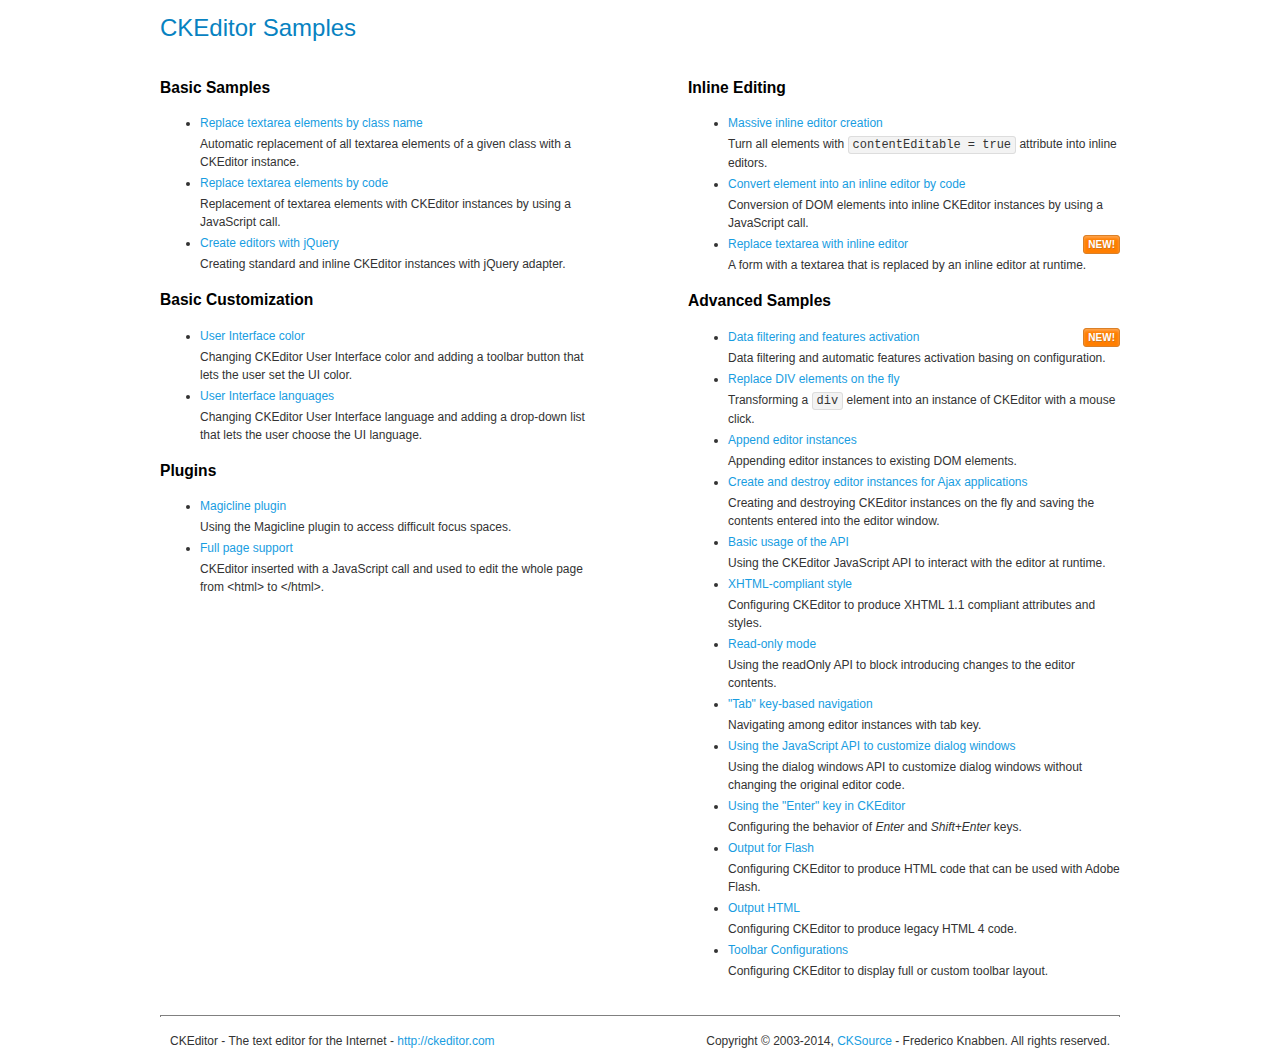
<file: src/static/ckeditor/samples/index.html>
<!DOCTYPE html>
<!--
Copyright (c) 2003-2014, CKSource - Frederico Knabben. All rights reserved.
For licensing, see LICENSE.md or http://ckeditor.com/license
-->
<html>
<head>
	<meta charset="utf-8">
	<title>CKEditor Samples</title>
	<link rel="stylesheet" href="sample.css">
</head>
<body>
	<h1 class="samples">
		CKEditor Samples
	</h1>
	<div class="twoColumns">
		<div class="twoColumnsLeft">
			<h2 class="samples">
				Basic Samples
			</h2>
			<dl class="samples">
				<dt><a class="samples" href="replacebyclass.html">Replace textarea elements by class name</a></dt>
				<dd>Automatic replacement of all textarea elements of a given class with a CKEditor instance.</dd>

				<dt><a class="samples" href="replacebycode.html">Replace textarea elements by code</a></dt>
				<dd>Replacement of textarea elements with CKEditor instances by using a JavaScript call.</dd>

				<dt><a class="samples" href="jquery.html">Create editors with jQuery</a></dt>
				<dd>Creating standard and inline CKEditor instances with jQuery adapter.</dd>
			</dl>

			<h2 class="samples">
				Basic Customization
			</h2>
			<dl class="samples">
				<dt><a class="samples" href="uicolor.html">User Interface color</a></dt>
				<dd>Changing CKEditor User Interface color and adding a toolbar button that lets the user set the UI color.</dd>

				<dt><a class="samples" href="uilanguages.html">User Interface languages</a></dt>
				<dd>Changing CKEditor User Interface language and adding a drop-down list that lets the user choose the UI language.</dd>
			</dl>


			<h2 class="samples">Plugins</h2>
<dl class="samples">
<dt><a class="samples" href="plugins/magicline/magicline.html">Magicline plugin</a></dt>
<dd>Using the Magicline plugin to access difficult focus spaces.</dd>

<dt><a class="samples" href="plugins/wysiwygarea/fullpage.html">Full page support</a></dt>
<dd>CKEditor inserted with a JavaScript call and used to edit the whole page from &lt;html&gt; to &lt;/html&gt;.</dd>
</dl>
		</div>
		<div class="twoColumnsRight">
			<h2 class="samples">
				Inline Editing
			</h2>
			<dl class="samples">
				<dt><a class="samples" href="inlineall.html">Massive inline editor creation</a></dt>
				<dd>Turn all elements with <code>contentEditable = true</code> attribute into inline editors.</dd>

				<dt><a class="samples" href="inlinebycode.html">Convert element into an inline editor by code</a></dt>
				<dd>Conversion of DOM elements into inline CKEditor instances by using a JavaScript call.</dd>

				<dt><a class="samples" href="inlinetextarea.html">Replace textarea with inline editor</a> <span class="new">New!</span></dt>
				<dd>A form with a textarea that is replaced by an inline editor at runtime.</dd>

				
			</dl>

			<h2 class="samples">
				Advanced Samples
			</h2>
			<dl class="samples">
				<dt><a class="samples" href="datafiltering.html">Data filtering and features activation</a> <span class="new">New!</span></dt>
				<dd>Data filtering and automatic features activation basing on configuration.</dd>

				<dt><a class="samples" href="divreplace.html">Replace DIV elements on the fly</a></dt>
				<dd>Transforming a <code>div</code> element into an instance of CKEditor with a mouse click.</dd>

				<dt><a class="samples" href="appendto.html">Append editor instances</a></dt>
				<dd>Appending editor instances to existing DOM elements.</dd>

				<dt><a class="samples" href="ajax.html">Create and destroy editor instances for Ajax applications</a></dt>
				<dd>Creating and destroying CKEditor instances on the fly and saving the contents entered into the editor window.</dd>

				<dt><a class="samples" href="api.html">Basic usage of the API</a></dt>
				<dd>Using the CKEditor JavaScript API to interact with the editor at runtime.</dd>

				<dt><a class="samples" href="xhtmlstyle.html">XHTML-compliant style</a></dt>
				<dd>Configuring CKEditor to produce XHTML 1.1 compliant attributes and styles.</dd>

				<dt><a class="samples" href="readonly.html">Read-only mode</a></dt>
				<dd>Using the readOnly API to block introducing changes to the editor contents.</dd>

				<dt><a class="samples" href="tabindex.html">"Tab" key-based navigation</a></dt>
				<dd>Navigating among editor instances with tab key.</dd>


				
<dt><a class="samples" href="plugins/dialog/dialog.html">Using the JavaScript API to customize dialog windows</a></dt>
<dd>Using the dialog windows API to customize dialog windows without changing the original editor code.</dd>

<dt><a class="samples" href="plugins/enterkey/enterkey.html">Using the &quot;Enter&quot; key in CKEditor</a></dt>
<dd>Configuring the behavior of <em>Enter</em> and <em>Shift+Enter</em> keys.</dd>

<dt><a class="samples" href="plugins/htmlwriter/outputforflash.html">Output for Flash</a></dt>
<dd>Configuring CKEditor to produce HTML code that can be used with Adobe Flash.</dd>

<dt><a class="samples" href="plugins/htmlwriter/outputhtml.html">Output HTML</a></dt>
<dd>Configuring CKEditor to produce legacy HTML 4 code.</dd>

<dt><a class="samples" href="plugins/toolbar/toolbar.html">Toolbar Configurations</a></dt>
<dd>Configuring CKEditor to display full or custom toolbar layout.</dd>

			</dl>
		</div>
	</div>
	<div id="footer">
		<hr>
		<p>
			CKEditor - The text editor for the Internet - <a class="samples" href="http://ckeditor.com/">http://ckeditor.com</a>
		</p>
		<p id="copy">
			Copyright &copy; 2003-2014, <a class="samples" href="http://cksource.com/">CKSource</a> - Frederico Knabben. All rights reserved.
		</p>
	</div>
</body>
</html>
</file>
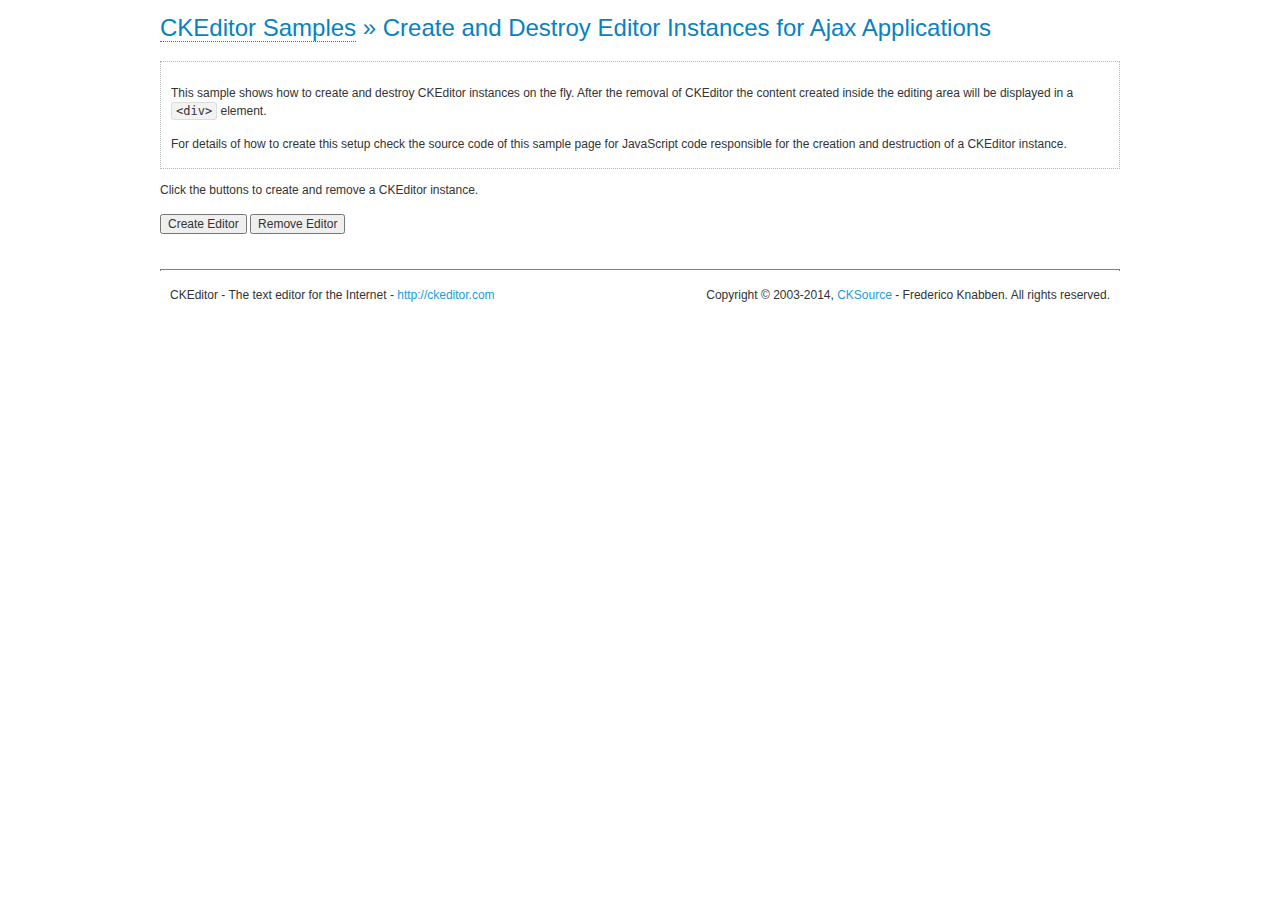
<file: src/static/ckeditor/samples/ajax.html>
<!DOCTYPE html>
<!--
Copyright (c) 2003-2014, CKSource - Frederico Knabben. All rights reserved.
For licensing, see LICENSE.md or http://ckeditor.com/license
-->
<html>
<head>
	<meta charset="utf-8">
	<title>Ajax &mdash; CKEditor Sample</title>
	<script src="../ckeditor.js"></script>
	<link rel="stylesheet" href="sample.css">
	<script>

		var editor, html = '';

		function createEditor() {
			if ( editor )
				return;

			// Create a new editor inside the <div id="editor">, setting its value to html
			var config = {};
			editor = CKEDITOR.appendTo( 'editor', config, html );
		}

		function removeEditor() {
			if ( !editor )
				return;

			// Retrieve the editor contents. In an Ajax application, this data would be
			// sent to the server or used in any other way.
			document.getElementById( 'editorcontents' ).innerHTML = html = editor.getData();
			document.getElementById( 'contents' ).style.display = '';

			// Destroy the editor.
			editor.destroy();
			editor = null;
		}

	</script>
</head>
<body>
	<h1 class="samples">
		<a href="index.html">CKEditor Samples</a> &raquo; Create and Destroy Editor Instances for Ajax Applications
	</h1>
	<div class="description">
		<p>
			This sample shows how to create and destroy CKEditor instances on the fly. After the removal of CKEditor the content created inside the editing
			area will be displayed in a <code>&lt;div&gt;</code> element.
		</p>
		<p>
			For details of how to create this setup check the source code of this sample page
			for JavaScript code responsible for the creation and destruction of a CKEditor instance.
		</p>
	</div>
	<p>Click the buttons to create and remove a CKEditor instance.</p>
	<p>
		<input onclick="createEditor();" type="button" value="Create Editor">
		<input onclick="removeEditor();" type="button" value="Remove Editor">
	</p>
	<!-- This div will hold the editor. -->
	<div id="editor">
	</div>
	<div id="contents" style="display: none">
		<p>
			Edited Contents:
		</p>
		<!-- This div will be used to display the editor contents. -->
		<div id="editorcontents">
		</div>
	</div>
	<div id="footer">
		<hr>
		<p>
			CKEditor - The text editor for the Internet - <a class="samples" href="http://ckeditor.com/">http://ckeditor.com</a>
		</p>
		<p id="copy">
			Copyright &copy; 2003-2014, <a class="samples" href="http://cksource.com/">CKSource</a> - Frederico
			Knabben. All rights reserved.
		</p>
	</div>
</body>
</html>
</file>
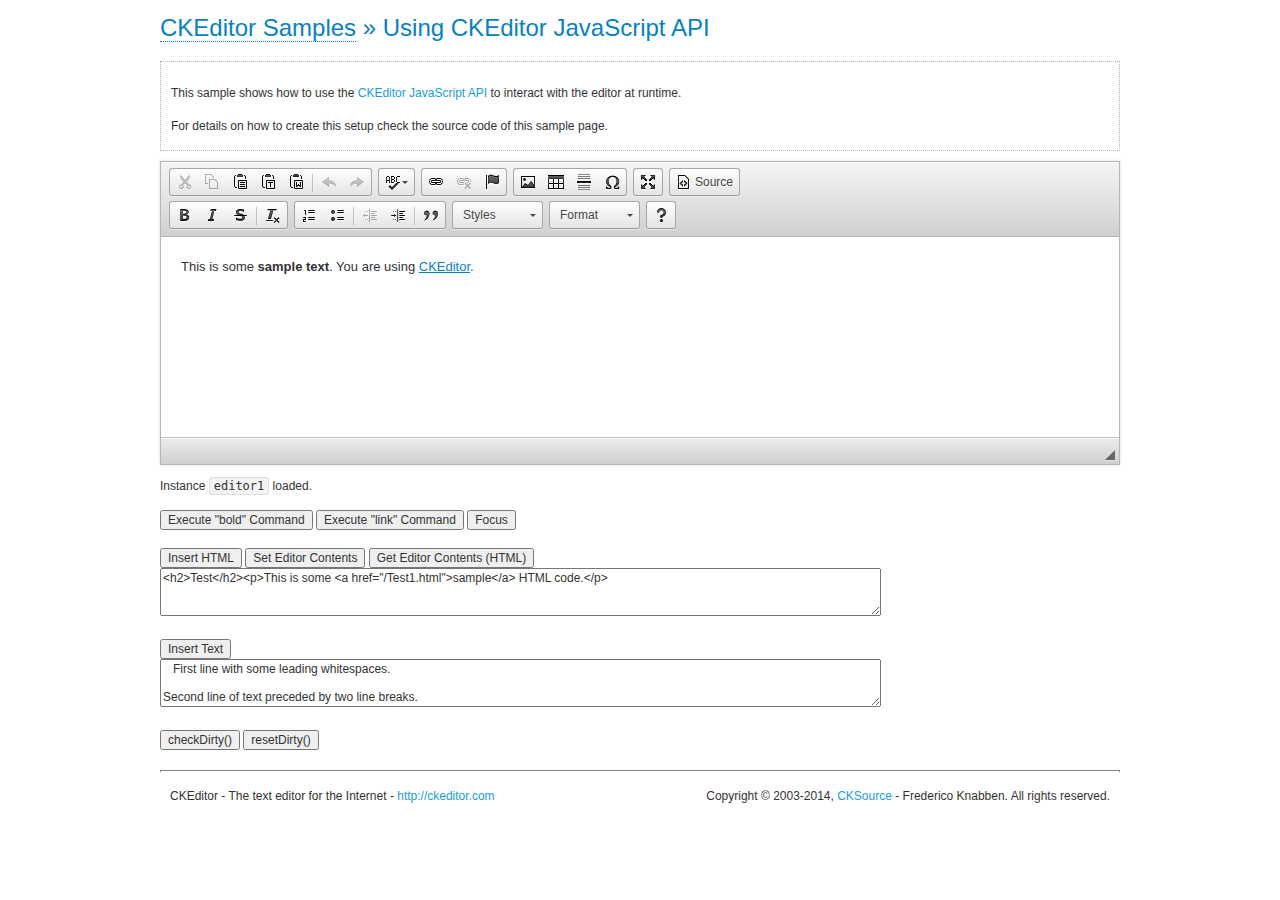
<file: src/static/ckeditor/samples/api.html>
<!DOCTYPE html>
<!--
Copyright (c) 2003-2014, CKSource - Frederico Knabben. All rights reserved.
For licensing, see LICENSE.md or http://ckeditor.com/license
-->
<html>
<head>
	<meta charset="utf-8">
	<title>API Usage &mdash; CKEditor Sample</title>
	<script src="../ckeditor.js"></script>
	<link href="sample.css" rel="stylesheet">
	<script>

// The instanceReady event is fired, when an instance of CKEditor has finished
// its initialization.
CKEDITOR.on( 'instanceReady', function( ev ) {
	// Show the editor name and description in the browser status bar.
	document.getElementById( 'eMessage' ).innerHTML = 'Instance <code>' + ev.editor.name + '<\/code> loaded.';

	// Show this sample buttons.
	document.getElementById( 'eButtons' ).style.display = 'block';
});

function InsertHTML() {
	// Get the editor instance that we want to interact with.
	var editor = CKEDITOR.instances.editor1;
	var value = document.getElementById( 'htmlArea' ).value;

	// Check the active editing mode.
	if ( editor.mode == 'wysiwyg' )
	{
		// Insert HTML code.
		// http://docs.ckeditor.com/#!/api/CKEDITOR.editor-method-insertHtml
		editor.insertHtml( value );
	}
	else
		alert( 'You must be in WYSIWYG mode!' );
}

function InsertText() {
	// Get the editor instance that we want to interact with.
	var editor = CKEDITOR.instances.editor1;
	var value = document.getElementById( 'txtArea' ).value;

	// Check the active editing mode.
	if ( editor.mode == 'wysiwyg' )
	{
		// Insert as plain text.
		// http://docs.ckeditor.com/#!/api/CKEDITOR.editor-method-insertText
		editor.insertText( value );
	}
	else
		alert( 'You must be in WYSIWYG mode!' );
}

function SetContents() {
	// Get the editor instance that we want to interact with.
	var editor = CKEDITOR.instances.editor1;
	var value = document.getElementById( 'htmlArea' ).value;

	// Set editor contents (replace current contents).
	// http://docs.ckeditor.com/#!/api/CKEDITOR.editor-method-setData
	editor.setData( value );
}

function GetContents() {
	// Get the editor instance that you want to interact with.
	var editor = CKEDITOR.instances.editor1;

	// Get editor contents
	// http://docs.ckeditor.com/#!/api/CKEDITOR.editor-method-getData
	alert( editor.getData() );
}

function ExecuteCommand( commandName ) {
	// Get the editor instance that we want to interact with.
	var editor = CKEDITOR.instances.editor1;

	// Check the active editing mode.
	if ( editor.mode == 'wysiwyg' )
	{
		// Execute the command.
		// http://docs.ckeditor.com/#!/api/CKEDITOR.editor-method-execCommand
		editor.execCommand( commandName );
	}
	else
		alert( 'You must be in WYSIWYG mode!' );
}

function CheckDirty() {
	// Get the editor instance that we want to interact with.
	var editor = CKEDITOR.instances.editor1;
	// Checks whether the current editor contents present changes when compared
	// to the contents loaded into the editor at startup
	// http://docs.ckeditor.com/#!/api/CKEDITOR.editor-method-checkDirty
	alert( editor.checkDirty() );
}

function ResetDirty() {
	// Get the editor instance that we want to interact with.
	var editor = CKEDITOR.instances.editor1;
	// Resets the "dirty state" of the editor (see CheckDirty())
	// http://docs.ckeditor.com/#!/api/CKEDITOR.editor-method-resetDirty
	editor.resetDirty();
	alert( 'The "IsDirty" status has been reset' );
}

function Focus() {
	CKEDITOR.instances.editor1.focus();
}

function onFocus() {
	document.getElementById( 'eMessage' ).innerHTML = '<b>' + this.name + ' is focused </b>';
}

function onBlur() {
	document.getElementById( 'eMessage' ).innerHTML = this.name + ' lost focus';
}

	</script>

</head>
<body>
	<h1 class="samples">
		<a href="index.html">CKEditor Samples</a> &raquo; Using CKEditor JavaScript API
	</h1>
	<div class="description">
	<p>
		This sample shows how to use the
		<a class="samples" href="http://docs.ckeditor.com/#!/api/CKEDITOR.editor">CKEditor JavaScript API</a>
		to interact with the editor at runtime.
	</p>
	<p>
		For details on how to create this setup check the source code of this sample page.
	</p>
	</div>

	<!-- This <div> holds alert messages to be display in the sample page. -->
	<div id="alerts">
		<noscript>
			<p>
				<strong>CKEditor requires JavaScript to run</strong>. In a browser with no JavaScript
				support, like yours, you should still see the contents (HTML data) and you should
				be able to edit it normally, without a rich editor interface.
			</p>
		</noscript>
	</div>
	<form action="../../../samples/sample_posteddata.php" method="post">
		<textarea cols="100" id="editor1" name="editor1" rows="10">&lt;p&gt;This is some &lt;strong&gt;sample text&lt;/strong&gt;. You are using &lt;a href="http://ckeditor.com/"&gt;CKEditor&lt;/a&gt;.&lt;/p&gt;</textarea>

		<script>
			// Replace the <textarea id="editor1"> with an CKEditor instance.
			CKEDITOR.replace( 'editor1', {
				on: {
					focus: onFocus,
					blur: onBlur,

					// Check for availability of corresponding plugins.
					pluginsLoaded: function( evt ) {
						var doc = CKEDITOR.document, ed = evt.editor;
						if ( !ed.getCommand( 'bold' ) )
							doc.getById( 'exec-bold' ).hide();
						if ( !ed.getCommand( 'link' ) )
							doc.getById( 'exec-link' ).hide();
					}
				}
			});
		</script>

		<p id="eMessage">
		</p>

		<div id="eButtons" style="display: none">
			<input id="exec-bold" onclick="ExecuteCommand('bold');" type="button" value="Execute &quot;bold&quot; Command">
			<input id="exec-link" onclick="ExecuteCommand('link');" type="button" value="Execute &quot;link&quot; Command">
			<input onclick="Focus();" type="button" value="Focus">
			<br><br>
			<input onclick="InsertHTML();" type="button" value="Insert HTML">
			<input onclick="SetContents();" type="button" value="Set Editor Contents">
			<input onclick="GetContents();" type="button" value="Get Editor Contents (HTML)">
			<br>
			<textarea cols="100" id="htmlArea" rows="3">&lt;h2&gt;Test&lt;/h2&gt;&lt;p&gt;This is some &lt;a href="/Test1.html"&gt;sample&lt;/a&gt; HTML code.&lt;/p&gt;</textarea>
			<br>
			<br>
			<input onclick="InsertText();" type="button" value="Insert Text">
			<br>
			<textarea cols="100" id="txtArea" rows="3">   First line with some leading whitespaces.

Second line of text preceded by two line breaks.</textarea>
			<br>
			<br>
			<input onclick="CheckDirty();" type="button" value="checkDirty()">
			<input onclick="ResetDirty();" type="button" value="resetDirty()">
		</div>
	</form>
	<div id="footer">
		<hr>
		<p>
			CKEditor - The text editor for the Internet - <a class="samples" href="http://ckeditor.com/">http://ckeditor.com</a>
		</p>
		<p id="copy">
			Copyright &copy; 2003-2014, <a class="samples" href="http://cksource.com/">CKSource</a> - Frederico
			Knabben. All rights reserved.
		</p>
	</div>
</body>
</html>
</file>
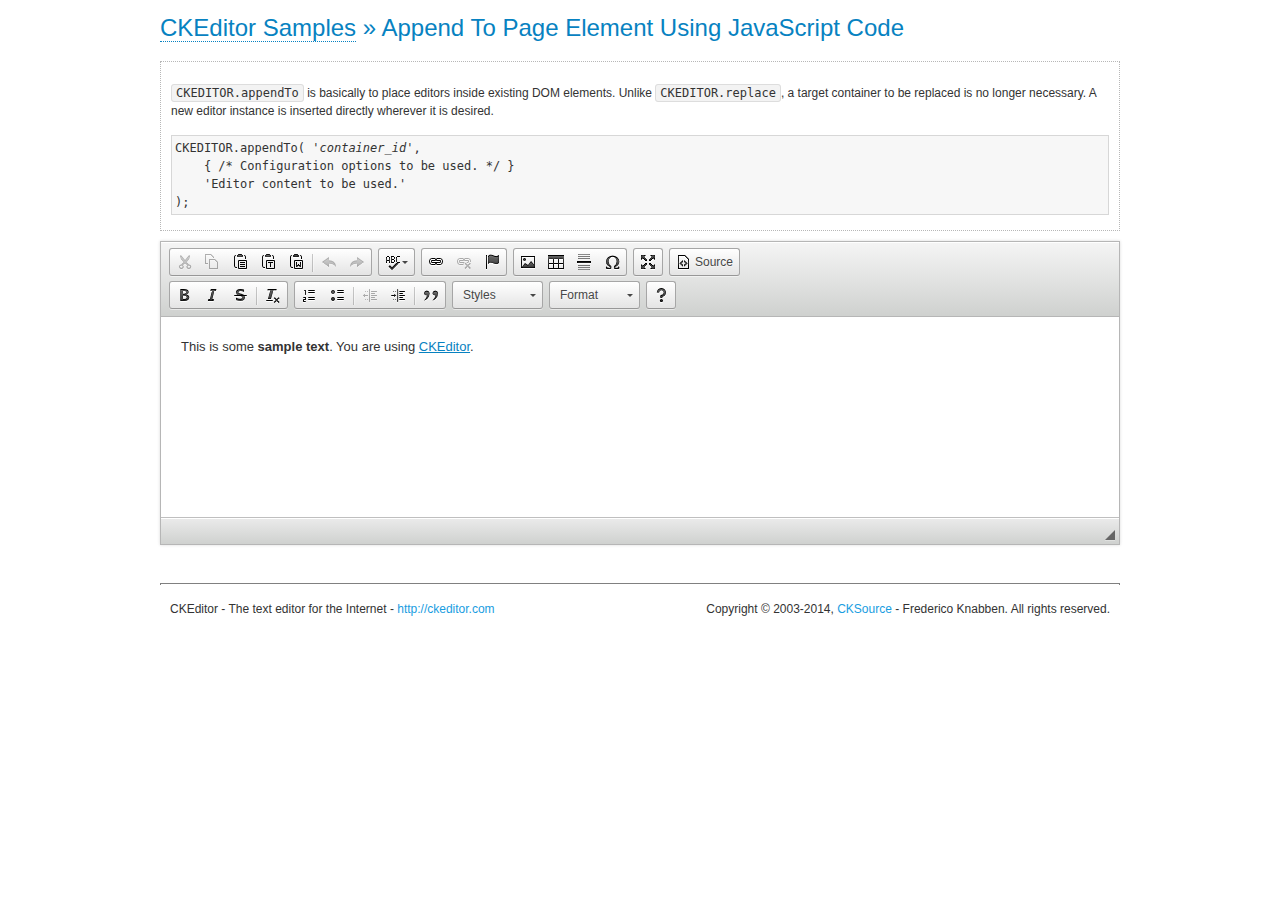
<file: src/static/ckeditor/samples/appendto.html>
<!DOCTYPE html>
<!--
Copyright (c) 2003-2014, CKSource - Frederico Knabben. All rights reserved.
For licensing, see LICENSE.md or http://ckeditor.com/license
-->
<html>
<head>
	<meta charset="utf-8">
	<title>CKEDITOR.appendTo &mdash; CKEditor Sample</title>
	<script src="../ckeditor.js"></script>
	<link rel="stylesheet" href="sample.css">
</head>
<body>
	<h1 class="samples">
		<a href="index.html">CKEditor Samples</a> &raquo; Append To Page Element Using JavaScript Code
	</h1>
	<div id="section1">
		<div class="description">
			<p>
				<code>CKEDITOR.appendTo</code> is basically to place editors
				inside existing DOM elements. Unlike <code>CKEDITOR.replace</code>,
				a target container to be replaced is no longer necessary. A new editor
				instance is inserted directly wherever it is desired.
			</p>
<pre class="samples">CKEDITOR.appendTo( '<em>container_id</em>',
	{ /* Configuration options to be used. */ }
	'Editor content to be used.'
);</pre>
		</div>
		<script>

			// This call can be placed at any point after the
			// <textarea>, or inside a <head><script> in a
			// window.onload event handler.

			// Replace the <textarea id="editor"> with an CKEditor
			// instance, using default configurations.
			CKEDITOR.appendTo( 'section1',
				null,
				'<p>This is some <strong>sample text</strong>. You are using <a href="http://ckeditor.com/">CKEditor</a>.</p>'
			);

		</script>
	</div>
	<br>
	<div id="footer">
		<hr>
		<p>
			CKEditor - The text editor for the Internet - <a class="samples" href="http://ckeditor.com/">http://ckeditor.com</a>
		</p>
		<p id="copy">
			Copyright &copy; 2003-2014, <a class="samples" href="http://cksource.com/">CKSource</a> - Frederico
			Knabben. All rights reserved.
		</p>
	</div>
</body>
</html>
</file>
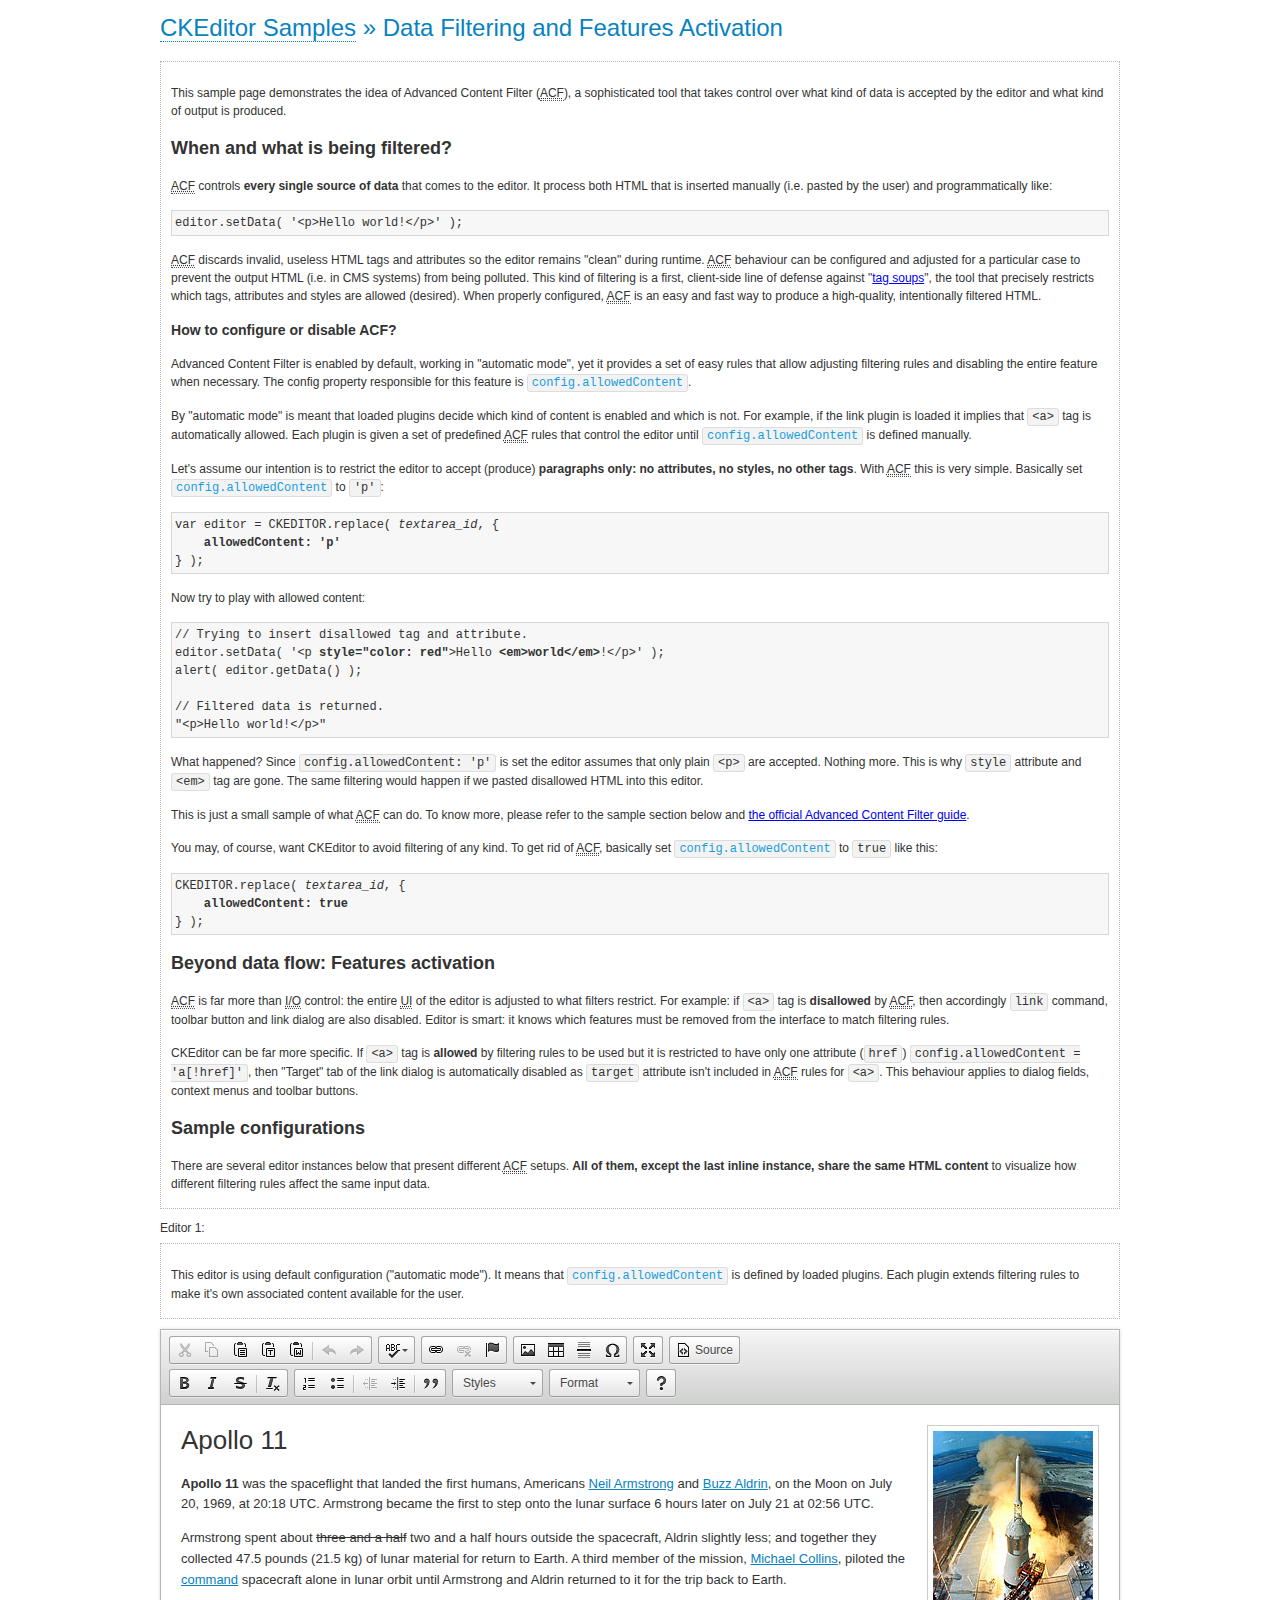
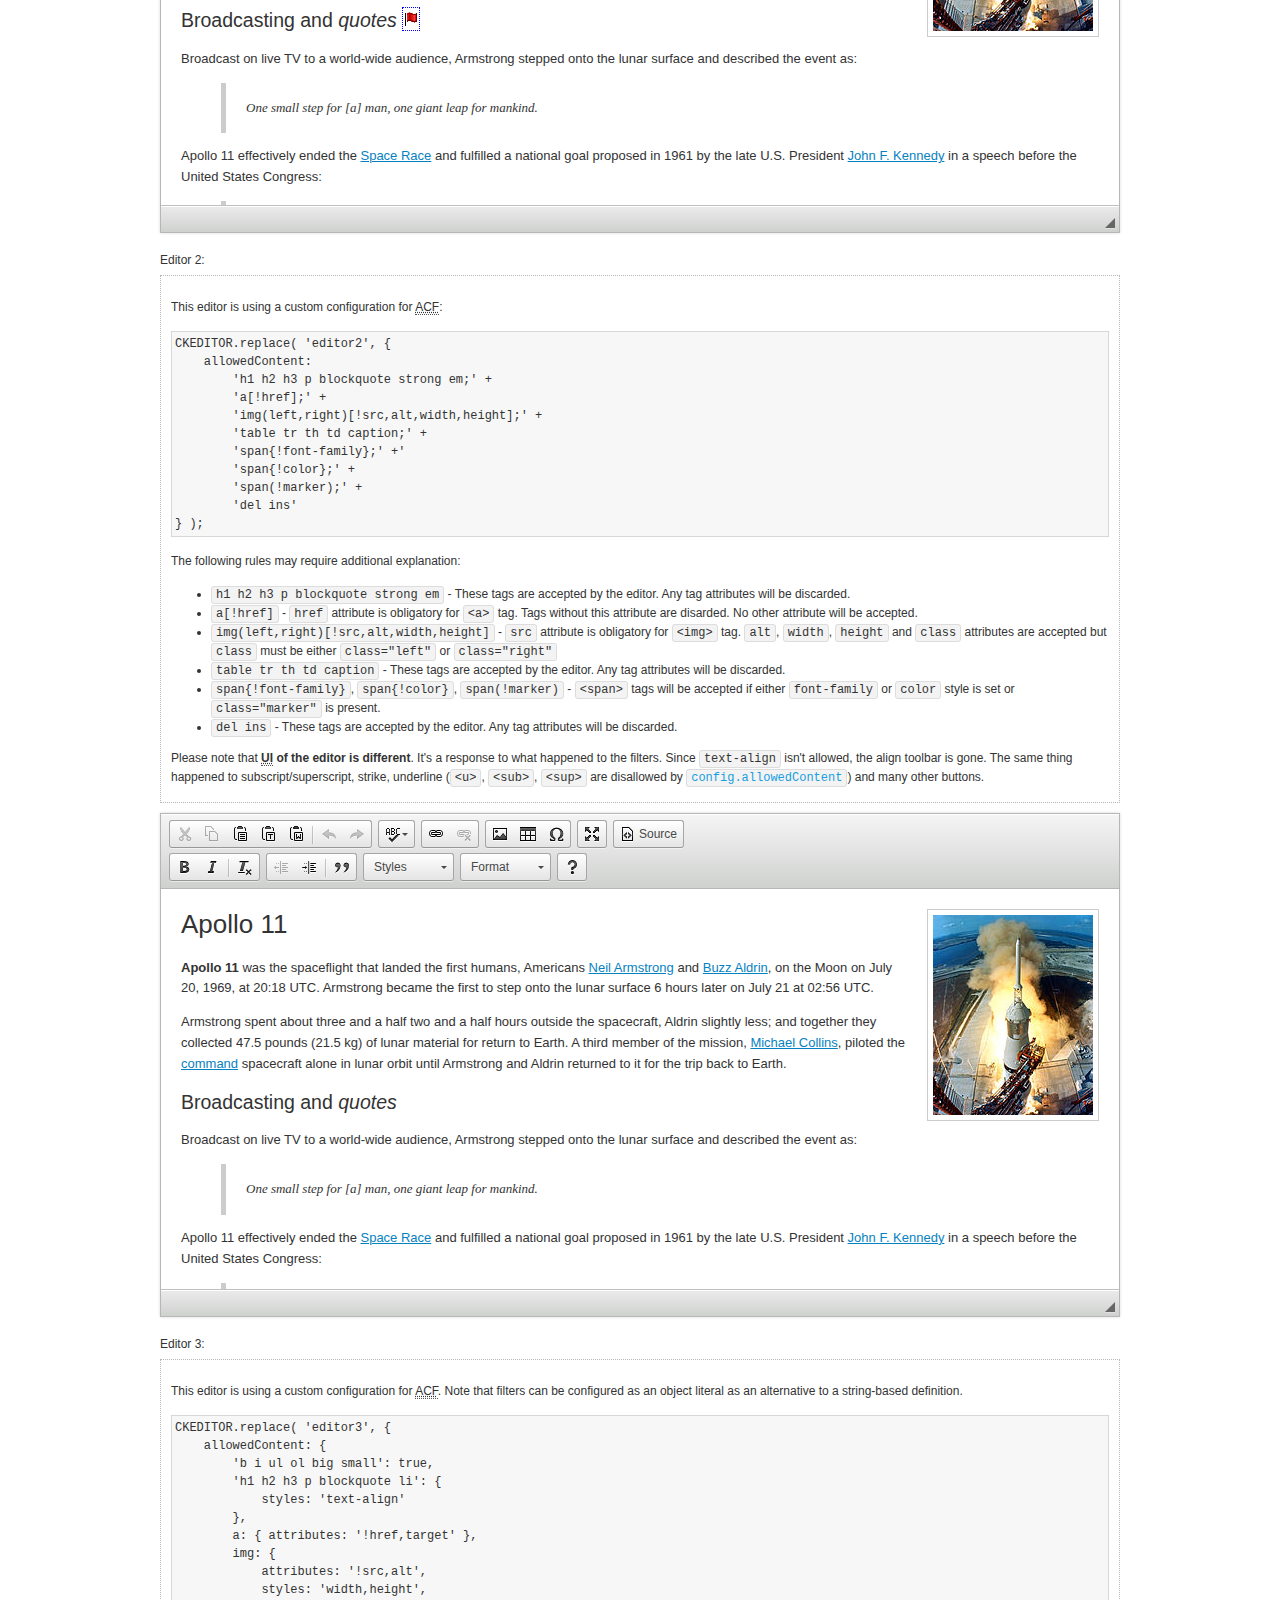
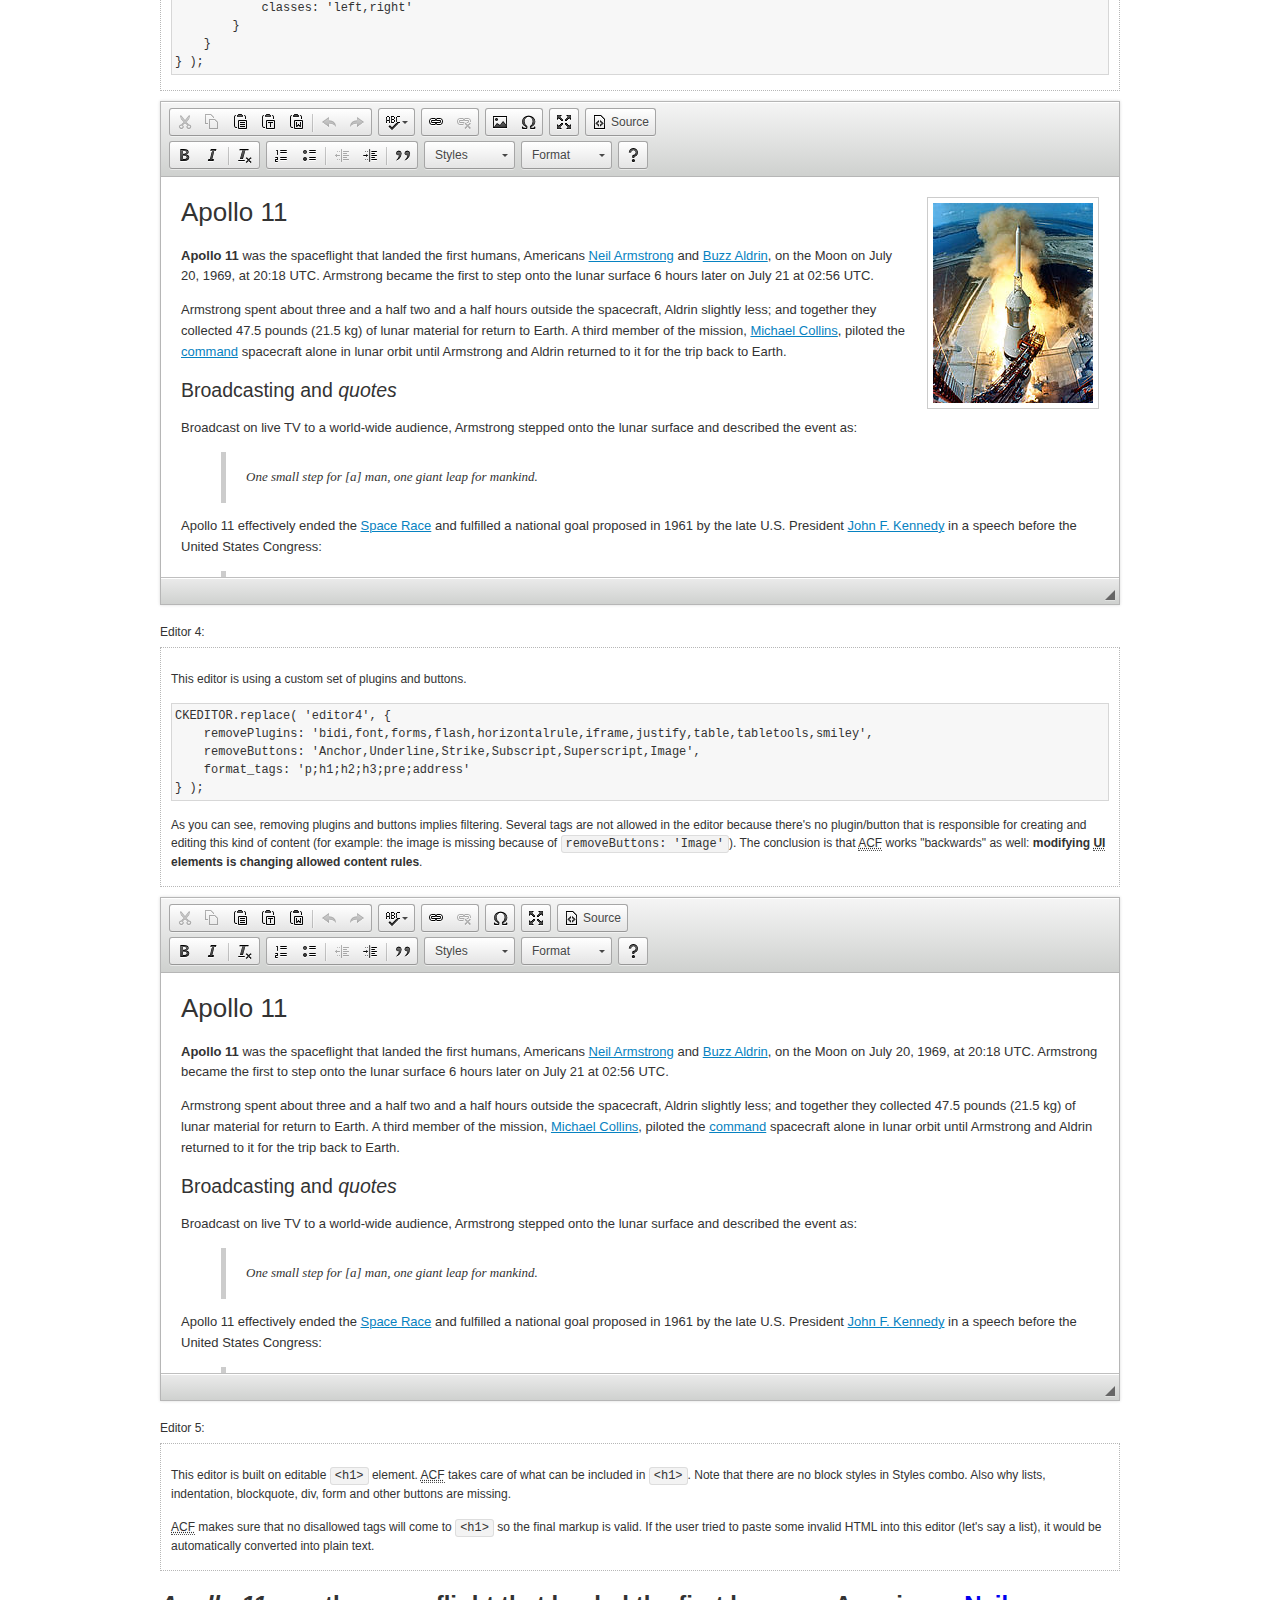
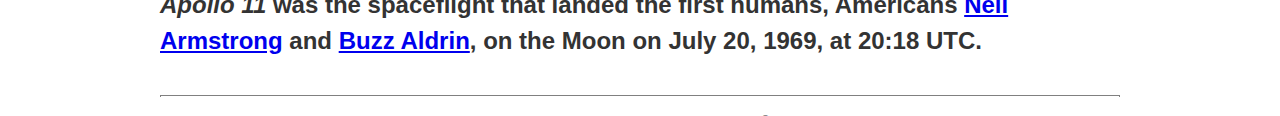
<file: src/static/ckeditor/samples/datafiltering.html>
<!DOCTYPE html>
<!--
Copyright (c) 2003-2014, CKSource - Frederico Knabben. All rights reserved.
For licensing, see LICENSE.md or http://ckeditor.com/license
-->
<html>
<head>
	<meta charset="utf-8">
	<title>Data Filtering &mdash; CKEditor Sample</title>
	<script src="../ckeditor.js"></script>
	<link rel="stylesheet" href="sample.css">
	<script>
		// Remove advanced tabs for all editors.
		CKEDITOR.config.removeDialogTabs = 'image:advanced;link:advanced;flash:advanced;creatediv:advanced;editdiv:advanced';
	</script>
</head>
<body>
	<h1 class="samples">
		<a href="index.html">CKEditor Samples</a> &raquo; Data Filtering and Features Activation
	</h1>
	<div class="description">
		<p>
			This sample page demonstrates the idea of Advanced Content Filter
			(<abbr title="Advanced Content Filter">ACF</abbr>), a sophisticated
			tool that takes control over what kind of data is accepted by the editor and what
			kind of output is produced.
		</p>
		<h2>When and what is being filtered?</h2>
		<p>
			<abbr title="Advanced Content Filter">ACF</abbr> controls
			<strong>every single source of data</strong> that comes to the editor.
			It process both HTML that is inserted manually (i.e. pasted by the user)
			and programmatically like:
		</p>
<pre class="samples">
editor.setData( '&lt;p&gt;Hello world!&lt;/p&gt;' );
</pre>
		<p>
			<abbr title="Advanced Content Filter">ACF</abbr> discards invalid,
			useless HTML tags and attributes so the editor remains "clean" during
			runtime. <abbr title="Advanced Content Filter">ACF</abbr> behaviour
			can be configured and adjusted for a particular case to prevent the
			output HTML (i.e. in CMS systems) from being polluted.

			This kind of filtering is a first, client-side line of defense
			against "<a href="http://en.wikipedia.org/wiki/Tag_soup">tag soups</a>",
			the tool that precisely restricts which tags, attributes and styles
			are allowed (desired). When properly configured, <abbr title="Advanced Content Filter">ACF</abbr>
			is an easy and fast way to produce a high-quality, intentionally filtered HTML.
		</p>

		<h3>How to configure or disable ACF?</h3>
		<p>
			Advanced Content Filter is enabled by default, working in "automatic mode", yet
			it provides a set of easy rules that allow adjusting filtering rules
			and disabling the entire feature when necessary. The config property
			responsible for this feature is <code><a class="samples"
			href="http://docs.ckeditor.com/#!/api/CKEDITOR.config-cfg-allowedContent">config.allowedContent</a></code>.
		</p>
		<p>
			By "automatic mode" is meant that loaded plugins decide which kind
			of content is enabled and which is not. For example, if the link
			plugin is loaded it implies that <code>&lt;a&gt;</code> tag is
			automatically allowed. Each plugin is given a set
			of predefined <abbr title="Advanced Content Filter">ACF</abbr> rules
			that control the editor until <code><a class="samples"
			href="http://docs.ckeditor.com/#!/api/CKEDITOR.config-cfg-allowedContent">
			config.allowedContent</a></code>
			is defined manually.
		</p>
		<p>
			Let's assume our intention is to restrict the editor to accept (produce) <strong>paragraphs
			only: no attributes, no styles, no other tags</strong>.
			With <abbr title="Advanced Content Filter">ACF</abbr>
			this is very simple. Basically set <code><a class="samples"
			href="http://docs.ckeditor.com/#!/api/CKEDITOR.config-cfg-allowedContent">
			config.allowedContent</a></code> to <code>'p'</code>:
		</p>
<pre class="samples">
var editor = CKEDITOR.replace( <em>textarea_id</em>, {
	<strong>allowedContent: 'p'</strong>
} );
</pre>
		<p>
			Now try to play with allowed content:
		</p>
<pre class="samples">
// Trying to insert disallowed tag and attribute.
editor.setData( '&lt;p <strong>style="color: red"</strong>&gt;Hello <strong>&lt;em&gt;world&lt;/em&gt;</strong>!&lt;/p&gt;' );
alert( editor.getData() );

// Filtered data is returned.
"&lt;p&gt;Hello world!&lt;/p&gt;"
</pre>
		<p>
			What happened? Since <code>config.allowedContent: 'p'</code> is set the editor assumes
			that only plain <code>&lt;p&gt;</code> are accepted. Nothing more. This is why
			<code>style</code> attribute and <code>&lt;em&gt;</code> tag are gone. The same
			filtering would happen if we pasted disallowed HTML into this editor.
		</p>
		<p>
			This is just a small sample of what <abbr title="Advanced Content Filter">ACF</abbr>
			can do. To know more, please refer to the sample section below and
			<a href="http://docs.ckeditor.com/#!/guide/dev_advanced_content_filter">the official Advanced Content Filter guide</a>.
		</p>
		<p>
			You may, of course, want CKEditor to avoid filtering of any kind.
			To get rid of <abbr title="Advanced Content Filter">ACF</abbr>,
			basically set <code><a class="samples"
			href="http://docs.ckeditor.com/#!/api/CKEDITOR.config-cfg-allowedContent">
			config.allowedContent</a></code> to <code>true</code> like this:
		</p>
<pre class="samples">
CKEDITOR.replace( <em>textarea_id</em>, {
	<strong>allowedContent: true</strong>
} );
</pre>

		<h2>Beyond data flow: Features activation</h2>
		<p>
			<abbr title="Advanced Content Filter">ACF</abbr> is far more than
			<abbr title="Input/Output">I/O</abbr> control: the entire
			<abbr title="User Interface">UI</abbr> of the editor is adjusted to what
			filters restrict. For example: if <code>&lt;a&gt;</code> tag is
			<strong>disallowed</strong>
			by <abbr title="Advanced Content Filter">ACF</abbr>,
			then accordingly <code>link</code> command, toolbar button and link dialog
			are also disabled. Editor is smart: it knows which features must be
			removed from the interface to match filtering rules.
		</p>
		<p>
			CKEditor can be far more specific. If <code>&lt;a&gt;</code> tag is
			<strong>allowed</strong> by filtering rules to be used but it is restricted
			to have only one attribute (<code>href</code>)
			<code>config.allowedContent = 'a[!href]'</code>, then
			"Target" tab of the link dialog is automatically disabled as <code>target</code>
			attribute isn't included in <abbr title="Advanced Content Filter">ACF</abbr> rules
			for <code>&lt;a&gt;</code>. This behaviour applies to dialog fields, context
			menus and toolbar buttons.
		</p>

		<h2>Sample configurations</h2>
		<p>
			There are several editor instances below that present different
			<abbr title="Advanced Content Filter">ACF</abbr> setups. <strong>All of them,
			except the last inline instance, share the same HTML content</strong> to visualize
			how different filtering rules affect the same input data.
		</p>
	</div>

	<div>
		<label for="editor1">
			Editor 1:
		</label>
		<div class="description">
			<p>
				This editor is using default configuration ("automatic mode"). It means that
				<code><a class="samples"
				href="http://docs.ckeditor.com/#!/api/CKEDITOR.config-cfg-allowedContent">
				config.allowedContent</a></code> is defined by loaded plugins.
				Each plugin extends filtering rules to make it's own associated content
				available for the user.
			</p>
		</div>
		<textarea cols="80" id="editor1" name="editor1" rows="10">
			&lt;h1&gt;&lt;img alt=&quot;Saturn V carrying Apollo 11&quot; class=&quot;right&quot; src=&quot;assets/sample.jpg&quot;/&gt; Apollo 11&lt;/h1&gt; &lt;p&gt;&lt;b&gt;Apollo 11&lt;/b&gt; was the spaceflight that landed the first humans, Americans &lt;a href=&quot;http://en.wikipedia.org/wiki/Neil_Armstrong&quot; title=&quot;Neil Armstrong&quot;&gt;Neil Armstrong&lt;/a&gt; and &lt;a href=&quot;http://en.wikipedia.org/wiki/Buzz_Aldrin&quot; title=&quot;Buzz Aldrin&quot;&gt;Buzz Aldrin&lt;/a&gt;, on the Moon on July 20, 1969, at 20:18 UTC. Armstrong became the first to step onto the lunar surface 6 hours later on July 21 at 02:56 UTC.&lt;/p&gt; &lt;p&gt;Armstrong spent about &lt;s&gt;three and a half&lt;/s&gt; two and a half hours outside the spacecraft, Aldrin slightly less; and together they collected 47.5 pounds (21.5&amp;nbsp;kg) of lunar material for return to Earth. A third member of the mission, &lt;a href=&quot;http://en.wikipedia.org/wiki/Michael_Collins_(astronaut)&quot; title=&quot;Michael Collins (astronaut)&quot;&gt;Michael Collins&lt;/a&gt;, piloted the &lt;a href=&quot;http://en.wikipedia.org/wiki/Apollo_Command/Service_Module&quot; title=&quot;Apollo Command/Service Module&quot;&gt;command&lt;/a&gt; spacecraft alone in lunar orbit until Armstrong and Aldrin returned to it for the trip back to Earth.&lt;/p&gt; &lt;h2&gt;Broadcasting and &lt;em&gt;quotes&lt;/em&gt; &lt;a id=&quot;quotes&quot; name=&quot;quotes&quot;&gt;&lt;/a&gt;&lt;/h2&gt; &lt;p&gt;Broadcast on live TV to a world-wide audience, Armstrong stepped onto the lunar surface and described the event as:&lt;/p&gt; &lt;blockquote&gt;&lt;p&gt;One small step for [a] man, one giant leap for mankind.&lt;/p&gt;&lt;/blockquote&gt; &lt;p&gt;Apollo 11 effectively ended the &lt;a href=&quot;http://en.wikipedia.org/wiki/Space_Race&quot; title=&quot;Space Race&quot;&gt;Space Race&lt;/a&gt; and fulfilled a national goal proposed in 1961 by the late U.S. President &lt;a href=&quot;http://en.wikipedia.org/wiki/John_F._Kennedy&quot; title=&quot;John F. Kennedy&quot;&gt;John F. Kennedy&lt;/a&gt; in a speech before the United States Congress:&lt;/p&gt; &lt;blockquote&gt;&lt;p&gt;[...] before this decade is out, of landing a man on the Moon and returning him safely to the Earth.&lt;/p&gt;&lt;/blockquote&gt; &lt;h2&gt;Technical details &lt;a id=&quot;tech-details&quot; name=&quot;tech-details&quot;&gt;&lt;/a&gt;&lt;/h2&gt; &lt;table align=&quot;right&quot; border=&quot;1&quot; bordercolor=&quot;#ccc&quot; cellpadding=&quot;5&quot; cellspacing=&quot;0&quot; style=&quot;border-collapse:collapse;margin:10px 0 10px 15px;&quot;&gt; &lt;caption&gt;&lt;strong&gt;Mission crew&lt;/strong&gt;&lt;/caption&gt; &lt;thead&gt; &lt;tr&gt; &lt;th scope=&quot;col&quot;&gt;Position&lt;/th&gt; &lt;th scope=&quot;col&quot;&gt;Astronaut&lt;/th&gt; &lt;/tr&gt; &lt;/thead&gt; &lt;tbody&gt; &lt;tr&gt; &lt;td&gt;Commander&lt;/td&gt; &lt;td&gt;Neil A. Armstrong&lt;/td&gt; &lt;/tr&gt; &lt;tr&gt; &lt;td&gt;Command Module Pilot&lt;/td&gt; &lt;td&gt;Michael Collins&lt;/td&gt; &lt;/tr&gt; &lt;tr&gt; &lt;td&gt;Lunar Module Pilot&lt;/td&gt; &lt;td&gt;Edwin &amp;quot;Buzz&amp;quot; E. Aldrin, Jr.&lt;/td&gt; &lt;/tr&gt; &lt;/tbody&gt; &lt;/table&gt; &lt;p&gt;Launched by a &lt;strong&gt;Saturn V&lt;/strong&gt; rocket from &lt;a href=&quot;http://en.wikipedia.org/wiki/Kennedy_Space_Center&quot; title=&quot;Kennedy Space Center&quot;&gt;Kennedy Space Center&lt;/a&gt; in Merritt Island, Florida on July 16, Apollo 11 was the fifth manned mission of &lt;a href=&quot;http://en.wikipedia.org/wiki/NASA&quot; title=&quot;NASA&quot;&gt;NASA&lt;/a&gt;&amp;#39;s Apollo program. The Apollo spacecraft had three parts:&lt;/p&gt; &lt;ol&gt; &lt;li&gt;&lt;strong&gt;Command Module&lt;/strong&gt; with a cabin for the three astronauts which was the only part which landed back on Earth&lt;/li&gt; &lt;li&gt;&lt;strong&gt;Service Module&lt;/strong&gt; which supported the Command Module with propulsion, electrical power, oxygen and water&lt;/li&gt; &lt;li&gt;&lt;strong&gt;Lunar Module&lt;/strong&gt; for landing on the Moon.&lt;/li&gt; &lt;/ol&gt; &lt;p&gt;After being sent to the Moon by the Saturn V&amp;#39;s upper stage, the astronauts separated the spacecraft from it and travelled for three days until they entered into lunar orbit. Armstrong and Aldrin then moved into the Lunar Module and landed in the &lt;a href=&quot;http://en.wikipedia.org/wiki/Mare_Tranquillitatis&quot; title=&quot;Mare Tranquillitatis&quot;&gt;Sea of Tranquility&lt;/a&gt;. They stayed a total of about 21 and a half hours on the lunar surface. After lifting off in the upper part of the Lunar Module and rejoining Collins in the Command Module, they returned to Earth and landed in the &lt;a href=&quot;http://en.wikipedia.org/wiki/Pacific_Ocean&quot; title=&quot;Pacific Ocean&quot;&gt;Pacific Ocean&lt;/a&gt; on July 24.&lt;/p&gt; &lt;hr/&gt; &lt;p style=&quot;text-align: right;&quot;&gt;&lt;small&gt;Source: &lt;a href=&quot;http://en.wikipedia.org/wiki/Apollo_11&quot;&gt;Wikipedia.org&lt;/a&gt;&lt;/small&gt;&lt;/p&gt;
		</textarea>

		<script>

			CKEDITOR.replace( 'editor1' );

		</script>
	</div>

	<br>

	<div>
		<label for="editor2">
			Editor 2:
		</label>
		<div class="description">
			<p>
				This editor is using a custom configuration for
				<abbr title="Advanced Content Filter">ACF</abbr>:
			</p>
<pre class="samples">
CKEDITOR.replace( 'editor2', {
	allowedContent:
		'h1 h2 h3 p blockquote strong em;' +
		'a[!href];' +
		'img(left,right)[!src,alt,width,height];' +
		'table tr th td caption;' +
		'span{!font-family};' +'
		'span{!color};' +
		'span(!marker);' +
		'del ins'
} );
</pre>
			<p>
				The following rules may require additional explanation:
			</p>
			<ul>
				<li>
					<code>h1 h2 h3 p blockquote strong em</code> - These tags
					are accepted by the editor. Any tag attributes will be discarded.
				</li>
				<li>
					<code>a[!href]</code> - <code>href</code> attribute is obligatory
					for <code>&lt;a&gt;</code> tag. Tags without this attribute
					are disarded. No other attribute will be accepted.
				</li>
				<li>
					<code>img(left,right)[!src,alt,width,height]</code> - <code>src</code>
					attribute is obligatory for <code>&lt;img&gt;</code> tag.
					<code>alt</code>, <code>width</code>, <code>height</code>
					and <code>class</code> attributes are accepted but
					<code>class</code> must be either <code>class="left"</code>
					or <code>class="right"</code>
				</li>
				<li>
					<code>table tr th td caption</code> - These tags
					are accepted by the editor. Any tag attributes will be discarded.
				</li>
				<li>
					<code>span{!font-family}</code>, <code>span{!color}</code>,
					<code>span(!marker)</code> - <code>&lt;span&gt;</code> tags
					will be accepted if either <code>font-family</code> or
					<code>color</code> style is set or <code>class="marker"</code>
					is present.
				</li>
				<li>
					<code>del ins</code> - These tags
					are accepted by the editor. Any tag attributes will be discarded.
				</li>
			</ul>
			<p>
				Please note that <strong><abbr title="User Interface">UI</abbr> of the
				editor is different</strong>. It's a response to what happened to the filters.
				Since <code>text-align</code> isn't allowed, the align toolbar is gone.
				The same thing happened to subscript/superscript, strike, underline
				(<code>&lt;u&gt;</code>, <code>&lt;sub&gt;</code>, <code>&lt;sup&gt;</code>
				are disallowed by <code><a class="samples"
				href="http://docs.ckeditor.com/#!/api/CKEDITOR.config-cfg-allowedContent">
				config.allowedContent</a></code>) and many other buttons.
			</p>
		</div>
		<textarea cols="80" id="editor2" name="editor2" rows="10">
			&lt;h1&gt;&lt;img alt=&quot;Saturn V carrying Apollo 11&quot; class=&quot;right&quot; src=&quot;assets/sample.jpg&quot;/&gt; Apollo 11&lt;/h1&gt; &lt;p&gt;&lt;b&gt;Apollo 11&lt;/b&gt; was the spaceflight that landed the first humans, Americans &lt;a href=&quot;http://en.wikipedia.org/wiki/Neil_Armstrong&quot; title=&quot;Neil Armstrong&quot;&gt;Neil Armstrong&lt;/a&gt; and &lt;a href=&quot;http://en.wikipedia.org/wiki/Buzz_Aldrin&quot; title=&quot;Buzz Aldrin&quot;&gt;Buzz Aldrin&lt;/a&gt;, on the Moon on July 20, 1969, at 20:18 UTC. Armstrong became the first to step onto the lunar surface 6 hours later on July 21 at 02:56 UTC.&lt;/p&gt; &lt;p&gt;Armstrong spent about &lt;s&gt;three and a half&lt;/s&gt; two and a half hours outside the spacecraft, Aldrin slightly less; and together they collected 47.5 pounds (21.5&amp;nbsp;kg) of lunar material for return to Earth. A third member of the mission, &lt;a href=&quot;http://en.wikipedia.org/wiki/Michael_Collins_(astronaut)&quot; title=&quot;Michael Collins (astronaut)&quot;&gt;Michael Collins&lt;/a&gt;, piloted the &lt;a href=&quot;http://en.wikipedia.org/wiki/Apollo_Command/Service_Module&quot; title=&quot;Apollo Command/Service Module&quot;&gt;command&lt;/a&gt; spacecraft alone in lunar orbit until Armstrong and Aldrin returned to it for the trip back to Earth.&lt;/p&gt; &lt;h2&gt;Broadcasting and &lt;em&gt;quotes&lt;/em&gt; &lt;a id=&quot;quotes&quot; name=&quot;quotes&quot;&gt;&lt;/a&gt;&lt;/h2&gt; &lt;p&gt;Broadcast on live TV to a world-wide audience, Armstrong stepped onto the lunar surface and described the event as:&lt;/p&gt; &lt;blockquote&gt;&lt;p&gt;One small step for [a] man, one giant leap for mankind.&lt;/p&gt;&lt;/blockquote&gt; &lt;p&gt;Apollo 11 effectively ended the &lt;a href=&quot;http://en.wikipedia.org/wiki/Space_Race&quot; title=&quot;Space Race&quot;&gt;Space Race&lt;/a&gt; and fulfilled a national goal proposed in 1961 by the late U.S. President &lt;a href=&quot;http://en.wikipedia.org/wiki/John_F._Kennedy&quot; title=&quot;John F. Kennedy&quot;&gt;John F. Kennedy&lt;/a&gt; in a speech before the United States Congress:&lt;/p&gt; &lt;blockquote&gt;&lt;p&gt;[...] before this decade is out, of landing a man on the Moon and returning him safely to the Earth.&lt;/p&gt;&lt;/blockquote&gt; &lt;h2&gt;Technical details &lt;a id=&quot;tech-details&quot; name=&quot;tech-details&quot;&gt;&lt;/a&gt;&lt;/h2&gt; &lt;table align=&quot;right&quot; border=&quot;1&quot; bordercolor=&quot;#ccc&quot; cellpadding=&quot;5&quot; cellspacing=&quot;0&quot; style=&quot;border-collapse:collapse;margin:10px 0 10px 15px;&quot;&gt; &lt;caption&gt;&lt;strong&gt;Mission crew&lt;/strong&gt;&lt;/caption&gt; &lt;thead&gt; &lt;tr&gt; &lt;th scope=&quot;col&quot;&gt;Position&lt;/th&gt; &lt;th scope=&quot;col&quot;&gt;Astronaut&lt;/th&gt; &lt;/tr&gt; &lt;/thead&gt; &lt;tbody&gt; &lt;tr&gt; &lt;td&gt;Commander&lt;/td&gt; &lt;td&gt;Neil A. Armstrong&lt;/td&gt; &lt;/tr&gt; &lt;tr&gt; &lt;td&gt;Command Module Pilot&lt;/td&gt; &lt;td&gt;Michael Collins&lt;/td&gt; &lt;/tr&gt; &lt;tr&gt; &lt;td&gt;Lunar Module Pilot&lt;/td&gt; &lt;td&gt;Edwin &amp;quot;Buzz&amp;quot; E. Aldrin, Jr.&lt;/td&gt; &lt;/tr&gt; &lt;/tbody&gt; &lt;/table&gt; &lt;p&gt;Launched by a &lt;strong&gt;Saturn V&lt;/strong&gt; rocket from &lt;a href=&quot;http://en.wikipedia.org/wiki/Kennedy_Space_Center&quot; title=&quot;Kennedy Space Center&quot;&gt;Kennedy Space Center&lt;/a&gt; in Merritt Island, Florida on July 16, Apollo 11 was the fifth manned mission of &lt;a href=&quot;http://en.wikipedia.org/wiki/NASA&quot; title=&quot;NASA&quot;&gt;NASA&lt;/a&gt;&amp;#39;s Apollo program. The Apollo spacecraft had three parts:&lt;/p&gt; &lt;ol&gt; &lt;li&gt;&lt;strong&gt;Command Module&lt;/strong&gt; with a cabin for the three astronauts which was the only part which landed back on Earth&lt;/li&gt; &lt;li&gt;&lt;strong&gt;Service Module&lt;/strong&gt; which supported the Command Module with propulsion, electrical power, oxygen and water&lt;/li&gt; &lt;li&gt;&lt;strong&gt;Lunar Module&lt;/strong&gt; for landing on the Moon.&lt;/li&gt; &lt;/ol&gt; &lt;p&gt;After being sent to the Moon by the Saturn V&amp;#39;s upper stage, the astronauts separated the spacecraft from it and travelled for three days until they entered into lunar orbit. Armstrong and Aldrin then moved into the Lunar Module and landed in the &lt;a href=&quot;http://en.wikipedia.org/wiki/Mare_Tranquillitatis&quot; title=&quot;Mare Tranquillitatis&quot;&gt;Sea of Tranquility&lt;/a&gt;. They stayed a total of about 21 and a half hours on the lunar surface. After lifting off in the upper part of the Lunar Module and rejoining Collins in the Command Module, they returned to Earth and landed in the &lt;a href=&quot;http://en.wikipedia.org/wiki/Pacific_Ocean&quot; title=&quot;Pacific Ocean&quot;&gt;Pacific Ocean&lt;/a&gt; on July 24.&lt;/p&gt; &lt;hr/&gt; &lt;p style=&quot;text-align: right;&quot;&gt;&lt;small&gt;Source: &lt;a href=&quot;http://en.wikipedia.org/wiki/Apollo_11&quot;&gt;Wikipedia.org&lt;/a&gt;&lt;/small&gt;&lt;/p&gt;
		</textarea>
		<script>

			CKEDITOR.replace( 'editor2', {
				allowedContent:
					'h1 h2 h3 p blockquote strong em;' +
					'a[!href];' +
					'img(left,right)[!src,alt,width,height];' +
					'table tr th td caption;' +
					'span{!font-family};' +
					'span{!color};' +
					'span(!marker);' +
					'del ins'
			} );

		</script>
	</div>

	<br>

	<div>
		<label for="editor3">
			Editor 3:
		</label>
		<div class="description">
			<p>
				This editor is using a custom configuration for
				<abbr title="Advanced Content Filter">ACF</abbr>.
				Note that filters can be configured as an object literal
				as an alternative to a string-based definition.
			</p>
<pre class="samples">
CKEDITOR.replace( 'editor3', {
	allowedContent: {
		'b i ul ol big small': true,
		'h1 h2 h3 p blockquote li': {
			styles: 'text-align'
		},
		a: { attributes: '!href,target' },
		img: {
			attributes: '!src,alt',
			styles: 'width,height',
			classes: 'left,right'
		}
	}
} );
</pre>
		</div>
		<textarea cols="80" id="editor3" name="editor3" rows="10">
			&lt;h1&gt;&lt;img alt=&quot;Saturn V carrying Apollo 11&quot; class=&quot;right&quot; src=&quot;assets/sample.jpg&quot;/&gt; Apollo 11&lt;/h1&gt; &lt;p&gt;&lt;b&gt;Apollo 11&lt;/b&gt; was the spaceflight that landed the first humans, Americans &lt;a href=&quot;http://en.wikipedia.org/wiki/Neil_Armstrong&quot; title=&quot;Neil Armstrong&quot;&gt;Neil Armstrong&lt;/a&gt; and &lt;a href=&quot;http://en.wikipedia.org/wiki/Buzz_Aldrin&quot; title=&quot;Buzz Aldrin&quot;&gt;Buzz Aldrin&lt;/a&gt;, on the Moon on July 20, 1969, at 20:18 UTC. Armstrong became the first to step onto the lunar surface 6 hours later on July 21 at 02:56 UTC.&lt;/p&gt; &lt;p&gt;Armstrong spent about &lt;s&gt;three and a half&lt;/s&gt; two and a half hours outside the spacecraft, Aldrin slightly less; and together they collected 47.5 pounds (21.5&amp;nbsp;kg) of lunar material for return to Earth. A third member of the mission, &lt;a href=&quot;http://en.wikipedia.org/wiki/Michael_Collins_(astronaut)&quot; title=&quot;Michael Collins (astronaut)&quot;&gt;Michael Collins&lt;/a&gt;, piloted the &lt;a href=&quot;http://en.wikipedia.org/wiki/Apollo_Command/Service_Module&quot; title=&quot;Apollo Command/Service Module&quot;&gt;command&lt;/a&gt; spacecraft alone in lunar orbit until Armstrong and Aldrin returned to it for the trip back to Earth.&lt;/p&gt; &lt;h2&gt;Broadcasting and &lt;em&gt;quotes&lt;/em&gt; &lt;a id=&quot;quotes&quot; name=&quot;quotes&quot;&gt;&lt;/a&gt;&lt;/h2&gt; &lt;p&gt;Broadcast on live TV to a world-wide audience, Armstrong stepped onto the lunar surface and described the event as:&lt;/p&gt; &lt;blockquote&gt;&lt;p&gt;One small step for [a] man, one giant leap for mankind.&lt;/p&gt;&lt;/blockquote&gt; &lt;p&gt;Apollo 11 effectively ended the &lt;a href=&quot;http://en.wikipedia.org/wiki/Space_Race&quot; title=&quot;Space Race&quot;&gt;Space Race&lt;/a&gt; and fulfilled a national goal proposed in 1961 by the late U.S. President &lt;a href=&quot;http://en.wikipedia.org/wiki/John_F._Kennedy&quot; title=&quot;John F. Kennedy&quot;&gt;John F. Kennedy&lt;/a&gt; in a speech before the United States Congress:&lt;/p&gt; &lt;blockquote&gt;&lt;p&gt;[...] before this decade is out, of landing a man on the Moon and returning him safely to the Earth.&lt;/p&gt;&lt;/blockquote&gt; &lt;h2&gt;Technical details &lt;a id=&quot;tech-details&quot; name=&quot;tech-details&quot;&gt;&lt;/a&gt;&lt;/h2&gt; &lt;table align=&quot;right&quot; border=&quot;1&quot; bordercolor=&quot;#ccc&quot; cellpadding=&quot;5&quot; cellspacing=&quot;0&quot; style=&quot;border-collapse:collapse;margin:10px 0 10px 15px;&quot;&gt; &lt;caption&gt;&lt;strong&gt;Mission crew&lt;/strong&gt;&lt;/caption&gt; &lt;thead&gt; &lt;tr&gt; &lt;th scope=&quot;col&quot;&gt;Position&lt;/th&gt; &lt;th scope=&quot;col&quot;&gt;Astronaut&lt;/th&gt; &lt;/tr&gt; &lt;/thead&gt; &lt;tbody&gt; &lt;tr&gt; &lt;td&gt;Commander&lt;/td&gt; &lt;td&gt;Neil A. Armstrong&lt;/td&gt; &lt;/tr&gt; &lt;tr&gt; &lt;td&gt;Command Module Pilot&lt;/td&gt; &lt;td&gt;Michael Collins&lt;/td&gt; &lt;/tr&gt; &lt;tr&gt; &lt;td&gt;Lunar Module Pilot&lt;/td&gt; &lt;td&gt;Edwin &amp;quot;Buzz&amp;quot; E. Aldrin, Jr.&lt;/td&gt; &lt;/tr&gt; &lt;/tbody&gt; &lt;/table&gt; &lt;p&gt;Launched by a &lt;strong&gt;Saturn V&lt;/strong&gt; rocket from &lt;a href=&quot;http://en.wikipedia.org/wiki/Kennedy_Space_Center&quot; title=&quot;Kennedy Space Center&quot;&gt;Kennedy Space Center&lt;/a&gt; in Merritt Island, Florida on July 16, Apollo 11 was the fifth manned mission of &lt;a href=&quot;http://en.wikipedia.org/wiki/NASA&quot; title=&quot;NASA&quot;&gt;NASA&lt;/a&gt;&amp;#39;s Apollo program. The Apollo spacecraft had three parts:&lt;/p&gt; &lt;ol&gt; &lt;li&gt;&lt;strong&gt;Command Module&lt;/strong&gt; with a cabin for the three astronauts which was the only part which landed back on Earth&lt;/li&gt; &lt;li&gt;&lt;strong&gt;Service Module&lt;/strong&gt; which supported the Command Module with propulsion, electrical power, oxygen and water&lt;/li&gt; &lt;li&gt;&lt;strong&gt;Lunar Module&lt;/strong&gt; for landing on the Moon.&lt;/li&gt; &lt;/ol&gt; &lt;p&gt;After being sent to the Moon by the Saturn V&amp;#39;s upper stage, the astronauts separated the spacecraft from it and travelled for three days until they entered into lunar orbit. Armstrong and Aldrin then moved into the Lunar Module and landed in the &lt;a href=&quot;http://en.wikipedia.org/wiki/Mare_Tranquillitatis&quot; title=&quot;Mare Tranquillitatis&quot;&gt;Sea of Tranquility&lt;/a&gt;. They stayed a total of about 21 and a half hours on the lunar surface. After lifting off in the upper part of the Lunar Module and rejoining Collins in the Command Module, they returned to Earth and landed in the &lt;a href=&quot;http://en.wikipedia.org/wiki/Pacific_Ocean&quot; title=&quot;Pacific Ocean&quot;&gt;Pacific Ocean&lt;/a&gt; on July 24.&lt;/p&gt; &lt;hr/&gt; &lt;p style=&quot;text-align: right;&quot;&gt;&lt;small&gt;Source: &lt;a href=&quot;http://en.wikipedia.org/wiki/Apollo_11&quot;&gt;Wikipedia.org&lt;/a&gt;&lt;/small&gt;&lt;/p&gt;
		</textarea>
		<script>

			CKEDITOR.replace( 'editor3', {
				allowedContent: {
					'b i ul ol big small': true,
					'h1 h2 h3 p blockquote li': {
						styles: 'text-align'
					},
					a: { attributes: '!href,target' },
					img: {
						attributes: '!src,alt',
						styles: 'width,height',
						classes: 'left,right'
					}
				}
			} );

		</script>
	</div>

	<br>

	<div>
		<label for="editor4">
			Editor 4:
		</label>
		<div class="description">
			<p>
				This editor is using a custom set of plugins and buttons.
			</p>
<pre class="samples">
CKEDITOR.replace( 'editor4', {
	removePlugins: 'bidi,font,forms,flash,horizontalrule,iframe,justify,table,tabletools,smiley',
	removeButtons: 'Anchor,Underline,Strike,Subscript,Superscript,Image',
	format_tags: 'p;h1;h2;h3;pre;address'
} );
</pre>
			<p>
				As you can see, removing plugins and buttons implies filtering.
				Several tags are not allowed in the editor because there's no
				plugin/button that is responsible for creating and editing this
				kind of content (for example: the image is missing because
				of <code>removeButtons: 'Image'</code>). The conclusion is that
				<abbr title="Advanced Content Filter">ACF</abbr> works "backwards"
				as well: <strong>modifying <abbr title="User Interface">UI</abbr>
				elements is changing allowed content rules</strong>.
			</p>
		</div>
		<textarea cols="80" id="editor4" name="editor4" rows="10">
			&lt;h1&gt;&lt;img alt=&quot;Saturn V carrying Apollo 11&quot; class=&quot;right&quot; src=&quot;assets/sample.jpg&quot;/&gt; Apollo 11&lt;/h1&gt; &lt;p&gt;&lt;b&gt;Apollo 11&lt;/b&gt; was the spaceflight that landed the first humans, Americans &lt;a href=&quot;http://en.wikipedia.org/wiki/Neil_Armstrong&quot; title=&quot;Neil Armstrong&quot;&gt;Neil Armstrong&lt;/a&gt; and &lt;a href=&quot;http://en.wikipedia.org/wiki/Buzz_Aldrin&quot; title=&quot;Buzz Aldrin&quot;&gt;Buzz Aldrin&lt;/a&gt;, on the Moon on July 20, 1969, at 20:18 UTC. Armstrong became the first to step onto the lunar surface 6 hours later on July 21 at 02:56 UTC.&lt;/p&gt; &lt;p&gt;Armstrong spent about &lt;s&gt;three and a half&lt;/s&gt; two and a half hours outside the spacecraft, Aldrin slightly less; and together they collected 47.5 pounds (21.5&amp;nbsp;kg) of lunar material for return to Earth. A third member of the mission, &lt;a href=&quot;http://en.wikipedia.org/wiki/Michael_Collins_(astronaut)&quot; title=&quot;Michael Collins (astronaut)&quot;&gt;Michael Collins&lt;/a&gt;, piloted the &lt;a href=&quot;http://en.wikipedia.org/wiki/Apollo_Command/Service_Module&quot; title=&quot;Apollo Command/Service Module&quot;&gt;command&lt;/a&gt; spacecraft alone in lunar orbit until Armstrong and Aldrin returned to it for the trip back to Earth.&lt;/p&gt; &lt;h2&gt;Broadcasting and &lt;em&gt;quotes&lt;/em&gt; &lt;a id=&quot;quotes&quot; name=&quot;quotes&quot;&gt;&lt;/a&gt;&lt;/h2&gt; &lt;p&gt;Broadcast on live TV to a world-wide audience, Armstrong stepped onto the lunar surface and described the event as:&lt;/p&gt; &lt;blockquote&gt;&lt;p&gt;One small step for [a] man, one giant leap for mankind.&lt;/p&gt;&lt;/blockquote&gt; &lt;p&gt;Apollo 11 effectively ended the &lt;a href=&quot;http://en.wikipedia.org/wiki/Space_Race&quot; title=&quot;Space Race&quot;&gt;Space Race&lt;/a&gt; and fulfilled a national goal proposed in 1961 by the late U.S. President &lt;a href=&quot;http://en.wikipedia.org/wiki/John_F._Kennedy&quot; title=&quot;John F. Kennedy&quot;&gt;John F. Kennedy&lt;/a&gt; in a speech before the United States Congress:&lt;/p&gt; &lt;blockquote&gt;&lt;p&gt;[...] before this decade is out, of landing a man on the Moon and returning him safely to the Earth.&lt;/p&gt;&lt;/blockquote&gt; &lt;h2&gt;Technical details &lt;a id=&quot;tech-details&quot; name=&quot;tech-details&quot;&gt;&lt;/a&gt;&lt;/h2&gt; &lt;table align=&quot;right&quot; border=&quot;1&quot; bordercolor=&quot;#ccc&quot; cellpadding=&quot;5&quot; cellspacing=&quot;0&quot; style=&quot;border-collapse:collapse;margin:10px 0 10px 15px;&quot;&gt; &lt;caption&gt;&lt;strong&gt;Mission crew&lt;/strong&gt;&lt;/caption&gt; &lt;thead&gt; &lt;tr&gt; &lt;th scope=&quot;col&quot;&gt;Position&lt;/th&gt; &lt;th scope=&quot;col&quot;&gt;Astronaut&lt;/th&gt; &lt;/tr&gt; &lt;/thead&gt; &lt;tbody&gt; &lt;tr&gt; &lt;td&gt;Commander&lt;/td&gt; &lt;td&gt;Neil A. Armstrong&lt;/td&gt; &lt;/tr&gt; &lt;tr&gt; &lt;td&gt;Command Module Pilot&lt;/td&gt; &lt;td&gt;Michael Collins&lt;/td&gt; &lt;/tr&gt; &lt;tr&gt; &lt;td&gt;Lunar Module Pilot&lt;/td&gt; &lt;td&gt;Edwin &amp;quot;Buzz&amp;quot; E. Aldrin, Jr.&lt;/td&gt; &lt;/tr&gt; &lt;/tbody&gt; &lt;/table&gt; &lt;p&gt;Launched by a &lt;strong&gt;Saturn V&lt;/strong&gt; rocket from &lt;a href=&quot;http://en.wikipedia.org/wiki/Kennedy_Space_Center&quot; title=&quot;Kennedy Space Center&quot;&gt;Kennedy Space Center&lt;/a&gt; in Merritt Island, Florida on July 16, Apollo 11 was the fifth manned mission of &lt;a href=&quot;http://en.wikipedia.org/wiki/NASA&quot; title=&quot;NASA&quot;&gt;NASA&lt;/a&gt;&amp;#39;s Apollo program. The Apollo spacecraft had three parts:&lt;/p&gt; &lt;ol&gt; &lt;li&gt;&lt;strong&gt;Command Module&lt;/strong&gt; with a cabin for the three astronauts which was the only part which landed back on Earth&lt;/li&gt; &lt;li&gt;&lt;strong&gt;Service Module&lt;/strong&gt; which supported the Command Module with propulsion, electrical power, oxygen and water&lt;/li&gt; &lt;li&gt;&lt;strong&gt;Lunar Module&lt;/strong&gt; for landing on the Moon.&lt;/li&gt; &lt;/ol&gt; &lt;p&gt;After being sent to the Moon by the Saturn V&amp;#39;s upper stage, the astronauts separated the spacecraft from it and travelled for three days until they entered into lunar orbit. Armstrong and Aldrin then moved into the Lunar Module and landed in the &lt;a href=&quot;http://en.wikipedia.org/wiki/Mare_Tranquillitatis&quot; title=&quot;Mare Tranquillitatis&quot;&gt;Sea of Tranquility&lt;/a&gt;. They stayed a total of about 21 and a half hours on the lunar surface. After lifting off in the upper part of the Lunar Module and rejoining Collins in the Command Module, they returned to Earth and landed in the &lt;a href=&quot;http://en.wikipedia.org/wiki/Pacific_Ocean&quot; title=&quot;Pacific Ocean&quot;&gt;Pacific Ocean&lt;/a&gt; on July 24.&lt;/p&gt; &lt;hr/&gt; &lt;p style=&quot;text-align: right;&quot;&gt;&lt;small&gt;Source: &lt;a href=&quot;http://en.wikipedia.org/wiki/Apollo_11&quot;&gt;Wikipedia.org&lt;/a&gt;&lt;/small&gt;&lt;/p&gt;
		</textarea>
		<script>

			CKEDITOR.replace( 'editor4', {
				removePlugins: 'bidi,div,font,forms,flash,horizontalrule,iframe,justify,table,tabletools,smiley',
				removeButtons: 'Anchor,Underline,Strike,Subscript,Superscript,Image',
				format_tags: 'p;h1;h2;h3;pre;address'
			} );

		</script>
	</div>

	<br>

	<div>
		<label for="editor5">
			Editor 5:
		</label>
		<div class="description">
			<p>
				This editor is built on editable <code>&lt;h1&gt;</code> element.
				<abbr title="Advanced Content Filter">ACF</abbr> takes care of
				what can be included in <code>&lt;h1&gt;</code>. Note that there
				are no block styles in Styles combo. Also why lists, indentation,
				blockquote, div, form and other buttons are missing.
			</p>
			<p>
				<abbr title="Advanced Content Filter">ACF</abbr> makes sure that
				no disallowed tags will come to <code>&lt;h1&gt;</code> so the final
				markup is valid. If the user tried to paste some invalid HTML
				into this editor (let's say a list), it would be automatically
				converted into plain text.
			</p>
		</div>
		<h1 id="editor5" contenteditable="true">
			<em>Apollo 11</em> was the spaceflight that landed the first humans, Americans <a href="http://en.wikipedia.org/wiki/Neil_Armstrong" title="Neil Armstrong">Neil Armstrong</a> and <a href="http://en.wikipedia.org/wiki/Buzz_Aldrin" title="Buzz Aldrin">Buzz Aldrin</a>, on the Moon on July 20, 1969, at 20:18 UTC.
		</h1>
	</div>

	<div id="footer">
		<hr>
		<p>
			CKEditor - The text editor for the Internet - <a class="samples" href="http://ckeditor.com/">http://ckeditor.com</a>
		</p>
		<p id="copy">
			Copyright &copy; 2003-2014, <a class="samples" href="http://cksource.com/">CKSource</a> - Frederico
			Knabben. All rights reserved.
		</p>
	</div>
</body>
</html>
</file>
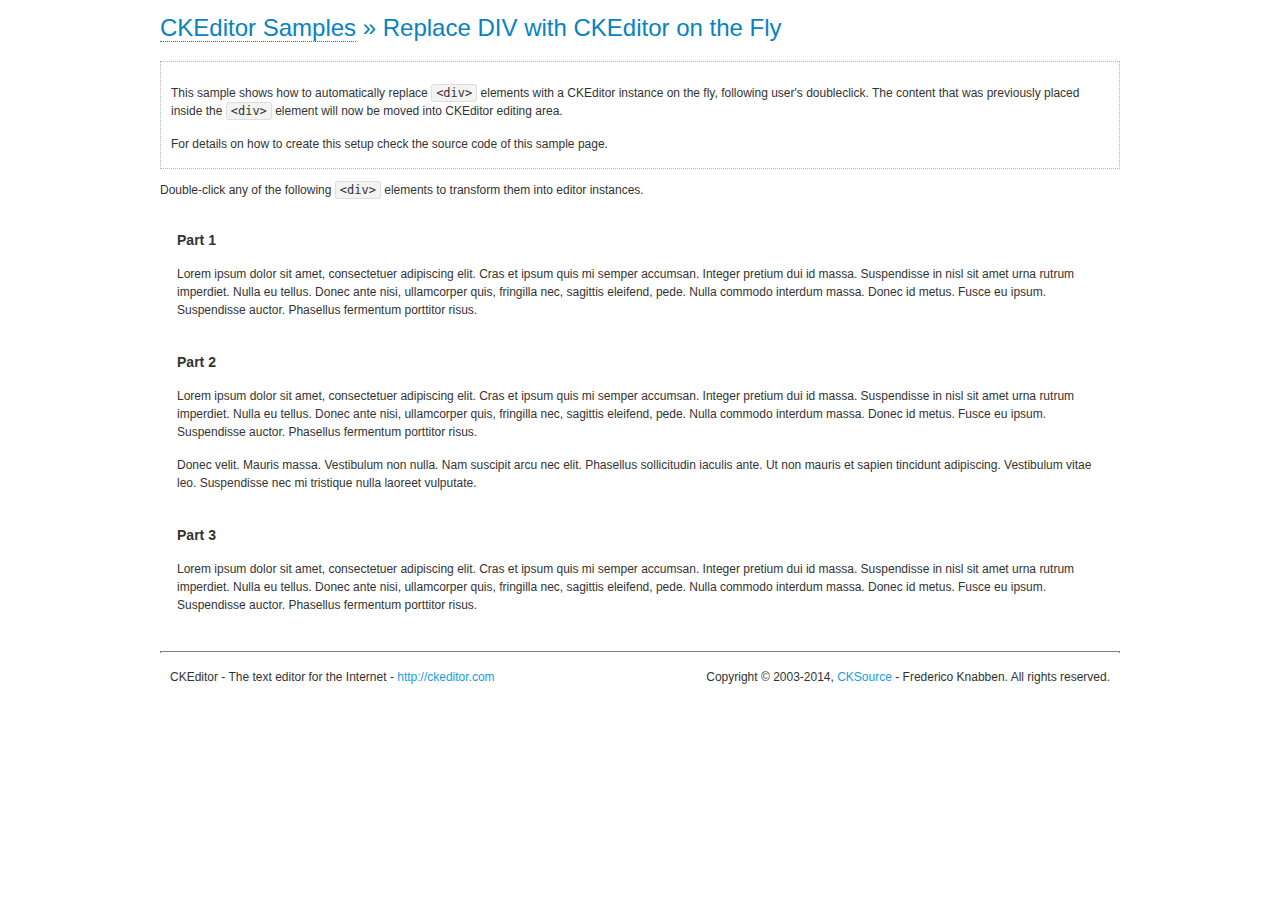
<file: src/static/ckeditor/samples/divreplace.html>
<!DOCTYPE html>
<!--
Copyright (c) 2003-2014, CKSource - Frederico Knabben. All rights reserved.
For licensing, see LICENSE.md or http://ckeditor.com/license
-->
<html>
<head>
	<meta charset="utf-8">
	<title>Replace DIV &mdash; CKEditor Sample</title>
	<script src="../ckeditor.js"></script>
	<link href="sample.css" rel="stylesheet">
	<style>

		div.editable
		{
			border: solid 2px transparent;
			padding-left: 15px;
			padding-right: 15px;
		}

		div.editable:hover
		{
			border-color: black;
		}

	</style>
	<script>

		// Uncomment the following code to test the "Timeout Loading Method".
		// CKEDITOR.loadFullCoreTimeout = 5;

		window.onload = function() {
			// Listen to the double click event.
			if ( window.addEventListener )
				document.body.addEventListener( 'dblclick', onDoubleClick, false );
			else if ( window.attachEvent )
				document.body.attachEvent( 'ondblclick', onDoubleClick );

		};

		function onDoubleClick( ev ) {
			// Get the element which fired the event. This is not necessarily the
			// element to which the event has been attached.
			var element = ev.target || ev.srcElement;

			// Find out the div that holds this element.
			var name;

			do {
				element = element.parentNode;
			}
			while ( element && ( name = element.nodeName.toLowerCase() ) &&
				( name != 'div' || element.className.indexOf( 'editable' ) == -1 ) && name != 'body' );

			if ( name == 'div' && element.className.indexOf( 'editable' ) != -1 )
				replaceDiv( element );
		}

		var editor;

		function replaceDiv( div ) {
			if ( editor )
				editor.destroy();

			editor = CKEDITOR.replace( div );
		}

	</script>
</head>
<body>
	<h1 class="samples">
		<a href="index.html">CKEditor Samples</a> &raquo; Replace DIV with CKEditor on the Fly
	</h1>
	<div class="description">
		<p>
			This sample shows how to automatically replace <code>&lt;div&gt;</code> elements
			with a CKEditor instance on the fly, following user's doubleclick. The content
			that was previously placed inside the <code>&lt;div&gt;</code> element will now
			be moved into CKEditor editing area.
		</p>
		<p>
			For details on how to create this setup check the source code of this sample page.
		</p>
	</div>
	<p>
		Double-click any of the following <code>&lt;div&gt;</code> elements to transform them into
		editor instances.
	</p>
	<div class="editable">
		<h3>
			Part 1
		</h3>
		<p>
			Lorem ipsum dolor sit amet, consectetuer adipiscing elit. Cras et ipsum quis mi
			semper accumsan. Integer pretium dui id massa. Suspendisse in nisl sit amet urna
			rutrum imperdiet. Nulla eu tellus. Donec ante nisi, ullamcorper quis, fringilla
			nec, sagittis eleifend, pede. Nulla commodo interdum massa. Donec id metus. Fusce
			eu ipsum. Suspendisse auctor. Phasellus fermentum porttitor risus.
		</p>
	</div>
	<div class="editable">
		<h3>
			Part 2
		</h3>
		<p>
			Lorem ipsum dolor sit amet, consectetuer adipiscing elit. Cras et ipsum quis mi
			semper accumsan. Integer pretium dui id massa. Suspendisse in nisl sit amet urna
			rutrum imperdiet. Nulla eu tellus. Donec ante nisi, ullamcorper quis, fringilla
			nec, sagittis eleifend, pede. Nulla commodo interdum massa. Donec id metus. Fusce
			eu ipsum. Suspendisse auctor. Phasellus fermentum porttitor risus.
		</p>
		<p>
			Donec velit. Mauris massa. Vestibulum non nulla. Nam suscipit arcu nec elit. Phasellus
			sollicitudin iaculis ante. Ut non mauris et sapien tincidunt adipiscing. Vestibulum
			vitae leo. Suspendisse nec mi tristique nulla laoreet vulputate.
		</p>
	</div>
	<div class="editable">
		<h3>
			Part 3
		</h3>
		<p>
			Lorem ipsum dolor sit amet, consectetuer adipiscing elit. Cras et ipsum quis mi
			semper accumsan. Integer pretium dui id massa. Suspendisse in nisl sit amet urna
			rutrum imperdiet. Nulla eu tellus. Donec ante nisi, ullamcorper quis, fringilla
			nec, sagittis eleifend, pede. Nulla commodo interdum massa. Donec id metus. Fusce
			eu ipsum. Suspendisse auctor. Phasellus fermentum porttitor risus.
		</p>
	</div>
	<div id="footer">
		<hr>
		<p>
			CKEditor - The text editor for the Internet - <a class="samples" href="http://ckeditor.com/">http://ckeditor.com</a>
		</p>
		<p id="copy">
			Copyright &copy; 2003-2014, <a class="samples" href="http://cksource.com/">CKSource</a> - Frederico
			Knabben. All rights reserved.
		</p>
	</div>
</body>
</html>
</file>
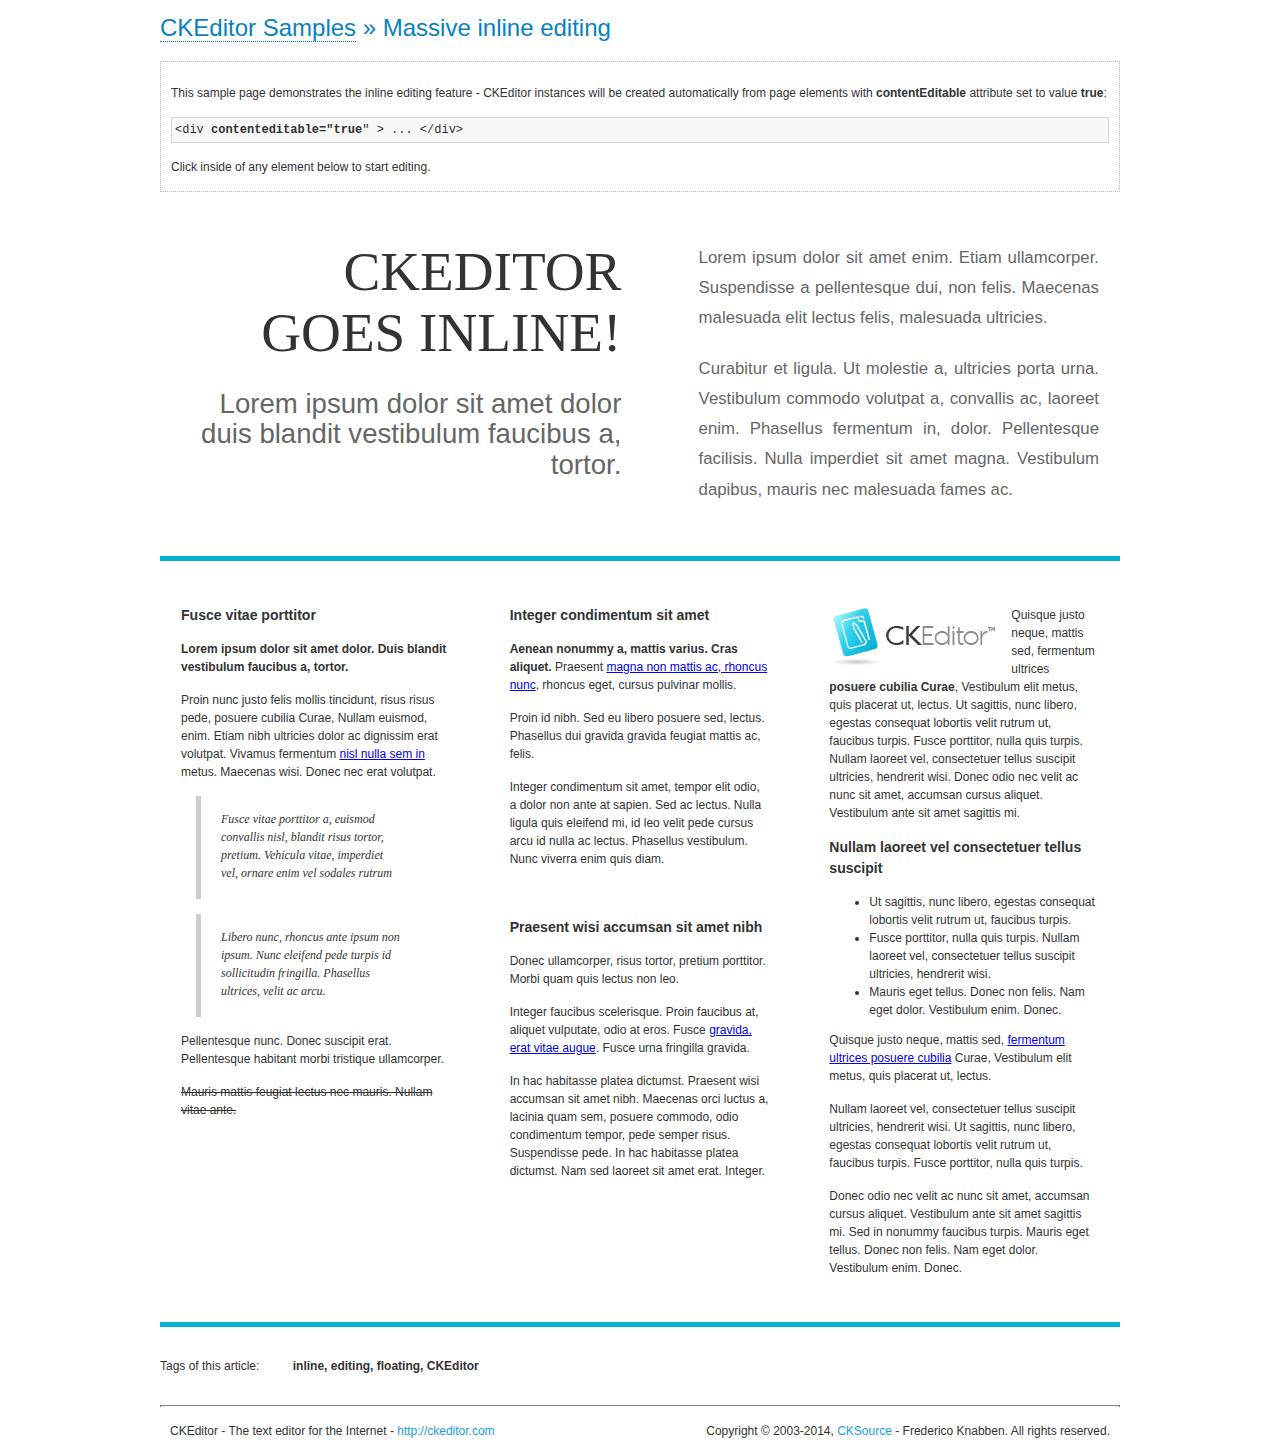
<file: src/static/ckeditor/samples/inlineall.html>
<!DOCTYPE html>
<!--
Copyright (c) 2003-2014, CKSource - Frederico Knabben. All rights reserved.
For licensing, see LICENSE.md or http://ckeditor.com/license
-->
<html>
<head>
	<meta charset="utf-8">
	<title>Massive inline editing &mdash; CKEditor Sample</title>
	<script src="../ckeditor.js"></script>
	<script>

		// This code is generally not necessary, but it is here to demonstrate
		// how to customize specific editor instances on the fly. This fits well
		// this demo because we have editable elements (like headers) that
		// require less features.

		// The "instanceCreated" event is fired for every editor instance created.
		CKEDITOR.on( 'instanceCreated', function( event ) {
			var editor = event.editor,
				element = editor.element;

			// Customize editors for headers and tag list.
			// These editors don't need features like smileys, templates, iframes etc.
			if ( element.is( 'h1', 'h2', 'h3' ) || element.getAttribute( 'id' ) == 'taglist' ) {
				// Customize the editor configurations on "configLoaded" event,
				// which is fired after the configuration file loading and
				// execution. This makes it possible to change the
				// configurations before the editor initialization takes place.
				editor.on( 'configLoaded', function() {

					// Remove unnecessary plugins to make the editor simpler.
					editor.config.removePlugins = 'colorbutton,find,flash,font,' +
						'forms,iframe,image,newpage,removeformat,' +
						'smiley,specialchar,stylescombo,templates';

					// Rearrange the layout of the toolbar.
					editor.config.toolbarGroups = [
						{ name: 'editing',		groups: [ 'basicstyles', 'links' ] },
						{ name: 'undo' },
						{ name: 'clipboard',	groups: [ 'selection', 'clipboard' ] },
						{ name: 'about' }
					];
				});
			}
		});

	</script>
	<link href="sample.css" rel="stylesheet">
	<style>

		/* The following styles are just to make the page look nice. */

		/* Workaround to show Arial Black in Firefox. */
		@font-face
		{
			font-family: 'arial-black';
			src: local('Arial Black');
		}

		*[contenteditable="true"]
		{
			padding: 10px;
		}

		#container
		{
			width: 960px;
			margin: 30px auto 0;
		}

		#header
		{
			overflow: hidden;
			padding: 0 0 30px;
			border-bottom: 5px solid #05B2D2;
			position: relative;
		}

		#headerLeft,
		#headerRight
		{
			width: 49%;
			overflow: hidden;
		}

		#headerLeft
		{
			float: left;
			padding: 10px 1px 1px;
		}

		#headerLeft h2,
		#headerLeft h3
		{
			text-align: right;
			margin: 0;
			overflow: hidden;
			font-weight: normal;
		}

		#headerLeft h2
		{
			font-family: "Arial Black",arial-black;
			font-size: 4.6em;
			line-height: 1.1;
			text-transform: uppercase;
		}

		#headerLeft h3
		{
			font-size: 2.3em;
			line-height: 1.1;
			margin: .2em 0 0;
			color: #666;
		}

		#headerRight
		{
			float: right;
			padding: 1px;
		}

		#headerRight p
		{
			line-height: 1.8;
			text-align: justify;
			margin: 0;
		}

		#headerRight p + p
		{
			margin-top: 20px;
		}

		#headerRight > div
		{
			padding: 20px;
			margin: 0 0 0 30px;
			font-size: 1.4em;
			color: #666;
		}

		#columns
		{
			color: #333;
			overflow: hidden;
			padding: 20px 0;
		}

		#columns > div
		{
			float: left;
			width: 33.3%;
		}

		#columns #column1 > div
		{
			margin-left: 1px;
		}

		#columns #column3 > div
		{
			margin-right: 1px;
		}

		#columns > div > div
		{
			margin: 0px 10px;
			padding: 10px 20px;
		}

		#columns blockquote
		{
			margin-left: 15px;
		}

		#tagLine
		{
			border-top: 5px solid #05B2D2;
			padding-top: 20px;
		}

		#taglist {
			display: inline-block;
			margin-left: 20px;
			font-weight: bold;
			margin: 0 0 0 20px;
		}

	</style>
</head>
<body>
<div>
	<h1 class="samples"><a href="index.html">CKEditor Samples</a> &raquo; Massive inline editing</h1>
	<div class="description">
		<p>This sample page demonstrates the inline editing feature - CKEditor instances will be created automatically from page elements with <strong>contentEditable</strong> attribute set to value <strong>true</strong>:</p>
		<pre class="samples">&lt;div <strong>contenteditable="true</strong>" &gt; ... &lt;/div&gt;</pre>
		<p>Click inside of any element below to start editing.</p>
	</div>
</div>
<div id="container">
	<div id="header">
		<div id="headerLeft">
			<h2 id="sampleTitle" contenteditable="true">
				CKEditor<br> Goes Inline!
			</h2>
			<h3 contenteditable="true">
				Lorem ipsum dolor sit amet dolor duis blandit vestibulum faucibus a, tortor.
			</h3>
		</div>
		<div id="headerRight">
			<div contenteditable="true">
				<p>
					Lorem ipsum dolor sit amet enim. Etiam ullamcorper. Suspendisse a pellentesque dui, non felis. Maecenas malesuada elit lectus felis, malesuada ultricies.
				</p>
				<p>
					Curabitur et ligula. Ut molestie a, ultricies porta urna. Vestibulum commodo volutpat a, convallis ac, laoreet enim. Phasellus fermentum in, dolor. Pellentesque facilisis. Nulla imperdiet sit amet magna. Vestibulum dapibus, mauris nec malesuada fames ac.
				</p>
			</div>
		</div>
	</div>
	<div id="columns">
		<div id="column1">
			<div contenteditable="true">
				<h3>
					Fusce vitae porttitor
				</h3>
				<p>
					<strong>
						Lorem ipsum dolor sit amet dolor. Duis blandit vestibulum faucibus a, tortor.
					</strong>
				</p>
				<p>
					Proin nunc justo felis mollis tincidunt, risus risus pede, posuere cubilia Curae, Nullam euismod, enim. Etiam nibh ultricies dolor ac dignissim erat volutpat. Vivamus fermentum <a href="http://ckeditor.com/">nisl nulla sem in</a> metus. Maecenas wisi. Donec nec erat volutpat.
				</p>
				<blockquote>
					<p>
						Fusce vitae porttitor a, euismod convallis nisl, blandit risus tortor, pretium.
						Vehicula vitae, imperdiet vel, ornare enim vel sodales rutrum
					</p>
				</blockquote>
				<blockquote>
					<p>
						Libero nunc, rhoncus ante ipsum non ipsum. Nunc eleifend pede turpis id sollicitudin fringilla. Phasellus ultrices, velit ac arcu.
					</p>
				</blockquote>
				<p>Pellentesque nunc. Donec suscipit erat. Pellentesque habitant morbi tristique ullamcorper.</p>
				<p><s>Mauris mattis feugiat lectus nec mauris. Nullam vitae ante.</s></p>
			</div>
		</div>
		<div id="column2">
			<div contenteditable="true">
				<h3>
					Integer condimentum sit amet
				</h3>
				<p>
					<strong>Aenean nonummy a, mattis varius. Cras aliquet.</strong>
					Praesent <a href="http://ckeditor.com/">magna non mattis ac, rhoncus nunc</a>, rhoncus eget, cursus pulvinar mollis.</p>
				<p>Proin id nibh. Sed eu libero posuere sed, lectus. Phasellus dui gravida gravida feugiat mattis ac, felis.</p>
				<p>Integer condimentum sit amet, tempor elit odio, a dolor non ante at sapien. Sed ac lectus. Nulla ligula quis eleifend mi, id leo velit pede cursus arcu id nulla ac lectus. Phasellus vestibulum. Nunc viverra enim quis diam.</p>
			</div>
			<div contenteditable="true">
				<h3>
					Praesent wisi accumsan sit amet nibh
				</h3>
				<p>Donec ullamcorper, risus tortor, pretium porttitor. Morbi quam quis lectus non leo.</p>
				<p style="margin-left: 40px; ">Integer faucibus scelerisque. Proin faucibus at, aliquet vulputate, odio at eros. Fusce <a href="http://ckeditor.com/">gravida, erat vitae augue</a>. Fusce urna fringilla gravida.</p>
				<p>In hac habitasse platea dictumst. Praesent wisi accumsan sit amet nibh. Maecenas orci luctus a, lacinia quam sem, posuere commodo, odio condimentum tempor, pede semper risus. Suspendisse pede. In hac habitasse platea dictumst. Nam sed laoreet sit amet erat. Integer.</p>
			</div>
		</div>
		<div id="column3">
			<div contenteditable="true">
				<p>
					<img src="assets/inlineall/logo.png" alt="CKEditor logo" style="float:left">
				</p>
				<p>Quisque justo neque, mattis sed, fermentum ultrices <strong>posuere cubilia Curae</strong>, Vestibulum elit metus, quis placerat ut, lectus. Ut sagittis, nunc libero, egestas consequat lobortis velit rutrum ut, faucibus turpis. Fusce porttitor, nulla quis turpis. Nullam laoreet vel, consectetuer tellus suscipit ultricies, hendrerit wisi. Donec odio nec velit ac nunc sit amet, accumsan cursus aliquet. Vestibulum ante sit amet sagittis mi.</p>
				<h3>
					Nullam laoreet vel consectetuer tellus suscipit
				</h3>
				<ul>
					<li>Ut sagittis, nunc libero, egestas consequat lobortis velit rutrum ut, faucibus turpis.</li>
					<li>Fusce porttitor, nulla quis turpis. Nullam laoreet vel, consectetuer tellus suscipit ultricies, hendrerit wisi.</li>
					<li>Mauris eget tellus. Donec non felis. Nam eget dolor. Vestibulum enim. Donec.</li>
				</ul>
				<p>Quisque justo neque, mattis sed, <a href="http://ckeditor.com/">fermentum ultrices posuere cubilia</a> Curae, Vestibulum elit metus, quis placerat ut, lectus.</p>
				<p>Nullam laoreet vel, consectetuer tellus suscipit ultricies, hendrerit wisi. Ut sagittis, nunc libero, egestas consequat lobortis velit rutrum ut, faucibus turpis. Fusce porttitor, nulla quis turpis.</p>
				<p>Donec odio nec velit ac nunc sit amet, accumsan cursus aliquet. Vestibulum ante sit amet sagittis mi. Sed in nonummy faucibus turpis. Mauris eget tellus. Donec non felis. Nam eget dolor. Vestibulum enim. Donec.</p>
			</div>
		</div>
	</div>
	<div id="tagLine">
		Tags of this article:
		<p id="taglist" contenteditable="true">
			inline, editing, floating, CKEditor
		</p>
	</div>
</div>
<div id="footer">
	<hr>
	<p>
		CKEditor - The text editor for the Internet - <a class="samples" href="http://ckeditor.com/">
			http://ckeditor.com</a>
	</p>
	<p id="copy">
		Copyright &copy; 2003-2014, <a class="samples" href="http://cksource.com/">CKSource</a>
		- Frederico Knabben. All rights reserved.
	</p>
</div>
</body>
</html>
</file>
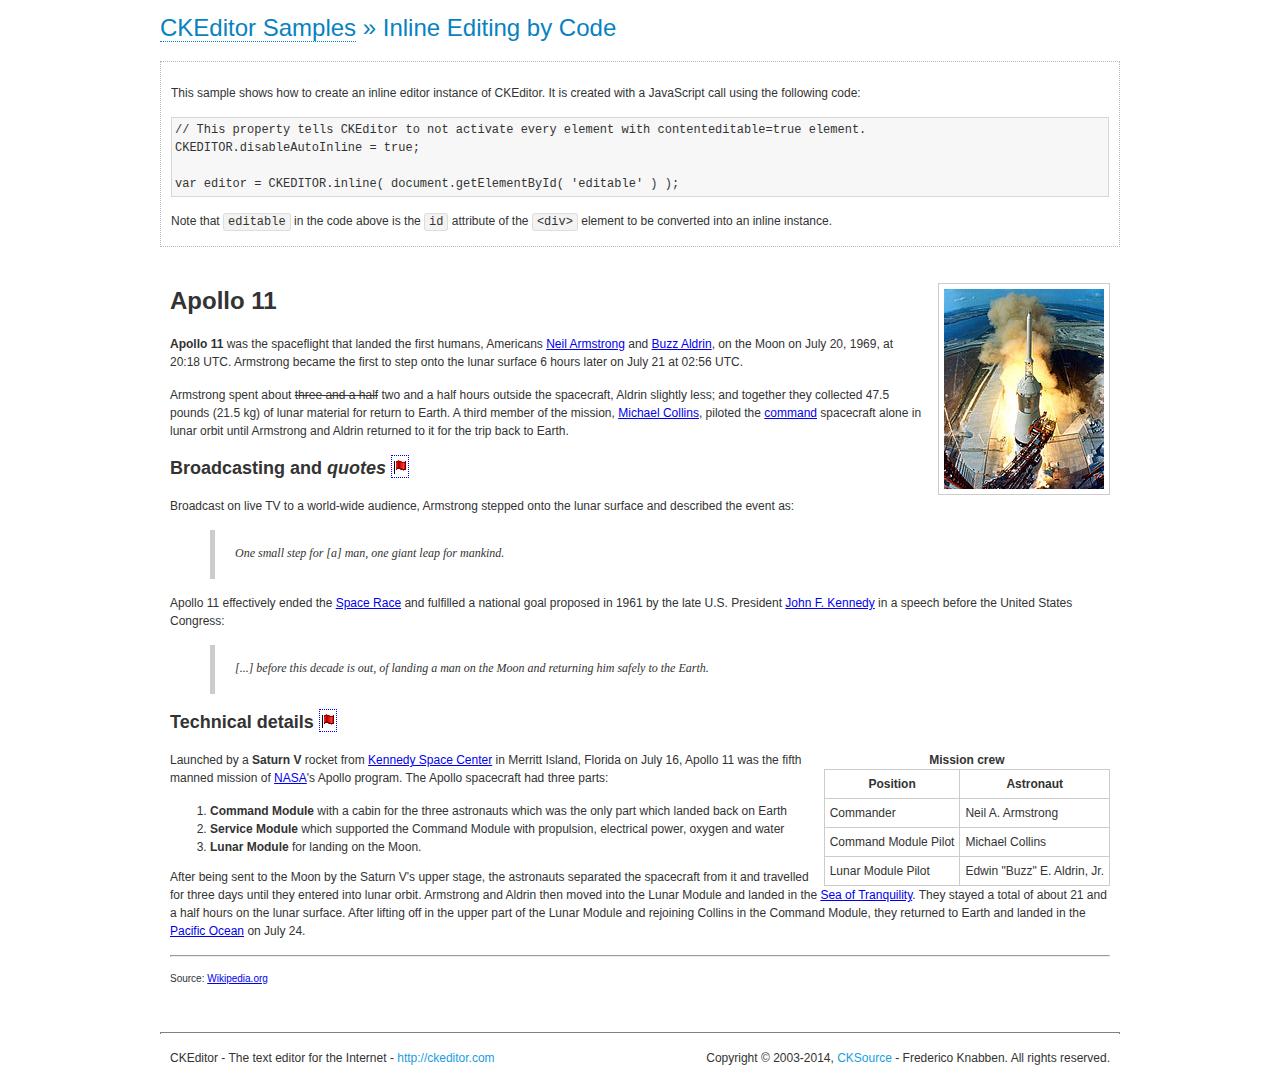
<file: src/static/ckeditor/samples/inlinebycode.html>
<!DOCTYPE html>
<!--
Copyright (c) 2003-2014, CKSource - Frederico Knabben. All rights reserved.
For licensing, see LICENSE.md or http://ckeditor.com/license
-->
<html>
<head>
	<meta charset="utf-8">
	<title>Inline Editing by Code &mdash; CKEditor Sample</title>
	<script src="../ckeditor.js"></script>
	<link href="sample.css" rel="stylesheet">
	<style>

		#editable
		{
			padding: 10px;
			float: left;
		}

	</style>
</head>
<body>
	<h1 class="samples">
		<a href="index.html">CKEditor Samples</a> &raquo; Inline Editing by Code
	</h1>
	<div class="description">
		<p>
			This sample shows how to create an inline editor instance of CKEditor. It is created
			with a JavaScript call using the following code:
		</p>
<pre class="samples">
// This property tells CKEditor to not activate every element with contenteditable=true element.
CKEDITOR.disableAutoInline = true;

var editor = CKEDITOR.inline( document.getElementById( 'editable' ) );
</pre>
		<p>
			Note that <code>editable</code> in the code above is the <code>id</code>
			attribute of the <code>&lt;div&gt;</code> element to be converted into an inline instance.
		</p>
	</div>
	<div id="editable" contenteditable="true">
		<h1><img alt="Saturn V carrying Apollo 11" class="right" src="assets/sample.jpg" /> Apollo 11</h1>

		<p><b>Apollo 11</b> was the spaceflight that landed the first humans, Americans <a href="http://en.wikipedia.org/wiki/Neil_Armstrong" title="Neil Armstrong">Neil Armstrong</a> and <a href="http://en.wikipedia.org/wiki/Buzz_Aldrin" title="Buzz Aldrin">Buzz Aldrin</a>, on the Moon on July 20, 1969, at 20:18 UTC. Armstrong became the first to step onto the lunar surface 6 hours later on July 21 at 02:56 UTC.</p>

		<p>Armstrong spent about <s>three and a half</s> two and a half hours outside the spacecraft, Aldrin slightly less; and together they collected 47.5 pounds (21.5&nbsp;kg) of lunar material for return to Earth. A third member of the mission, <a href="http://en.wikipedia.org/wiki/Michael_Collins_(astronaut)" title="Michael Collins (astronaut)">Michael Collins</a>, piloted the <a href="http://en.wikipedia.org/wiki/Apollo_Command/Service_Module" title="Apollo Command/Service Module">command</a> spacecraft alone in lunar orbit until Armstrong and Aldrin returned to it for the trip back to Earth.</p>

		<h2>Broadcasting and <em>quotes</em> <a id="quotes" name="quotes"></a></h2>

		<p>Broadcast on live TV to a world-wide audience, Armstrong stepped onto the lunar surface and described the event as:</p>

		<blockquote>
			<p>One small step for [a] man, one giant leap for mankind.</p>
		</blockquote>

		<p>Apollo 11 effectively ended the <a href="http://en.wikipedia.org/wiki/Space_Race" title="Space Race">Space Race</a> and fulfilled a national goal proposed in 1961 by the late U.S. President <a href="http://en.wikipedia.org/wiki/John_F._Kennedy" title="John F. Kennedy">John F. Kennedy</a> in a speech before the United States Congress:</p>

		<blockquote>
			<p>[...] before this decade is out, of landing a man on the Moon and returning him safely to the Earth.</p>
		</blockquote>

		<h2>Technical details <a id="tech-details" name="tech-details"></a></h2>

		<table align="right" border="1" bordercolor="#ccc" cellpadding="5" cellspacing="0" style="border-collapse:collapse;margin:10px 0 10px 15px;">
			<caption><strong>Mission crew</strong></caption>
			<thead>
			<tr>
				<th scope="col">Position</th>
				<th scope="col">Astronaut</th>
			</tr>
			</thead>
			<tbody>
			<tr>
				<td>Commander</td>
				<td>Neil A. Armstrong</td>
			</tr>
			<tr>
				<td>Command Module Pilot</td>
				<td>Michael Collins</td>
			</tr>
			<tr>
				<td>Lunar Module Pilot</td>
				<td>Edwin &quot;Buzz&quot; E. Aldrin, Jr.</td>
			</tr>
			</tbody>
		</table>

		<p>Launched by a <strong>Saturn V</strong> rocket from <a href="http://en.wikipedia.org/wiki/Kennedy_Space_Center" title="Kennedy Space Center">Kennedy Space Center</a> in Merritt Island, Florida on July 16, Apollo 11 was the fifth manned mission of <a href="http://en.wikipedia.org/wiki/NASA" title="NASA">NASA</a>&#39;s Apollo program. The Apollo spacecraft had three parts:</p>

		<ol>
			<li><strong>Command Module</strong> with a cabin for the three astronauts which was the only part which landed back on Earth</li>
			<li><strong>Service Module</strong> which supported the Command Module with propulsion, electrical power, oxygen and water</li>
			<li><strong>Lunar Module</strong> for landing on the Moon.</li>
		</ol>

		<p>After being sent to the Moon by the Saturn V&#39;s upper stage, the astronauts separated the spacecraft from it and travelled for three days until they entered into lunar orbit. Armstrong and Aldrin then moved into the Lunar Module and landed in the <a href="http://en.wikipedia.org/wiki/Mare_Tranquillitatis" title="Mare Tranquillitatis">Sea of Tranquility</a>. They stayed a total of about 21 and a half hours on the lunar surface. After lifting off in the upper part of the Lunar Module and rejoining Collins in the Command Module, they returned to Earth and landed in the <a href="http://en.wikipedia.org/wiki/Pacific_Ocean" title="Pacific Ocean">Pacific Ocean</a> on July 24.</p>

		<hr />
		<p style="text-align: right;"><small>Source: <a href="http://en.wikipedia.org/wiki/Apollo_11">Wikipedia.org</a></small></p>
	</div>

	<script>
		// We need to turn off the automatic editor creation first.
		CKEDITOR.disableAutoInline = true;

		var editor = CKEDITOR.inline( 'editable' );
	</script>
	<div id="footer">
		<hr>
		<p contenteditable="true">
			CKEditor - The text editor for the Internet - <a class="samples" href="http://ckeditor.com/">
				http://ckeditor.com</a>
		</p>
		<p id="copy">
			Copyright &copy; 2003-2014, <a class="samples" href="http://cksource.com/">CKSource</a>
			- Frederico Knabben. All rights reserved.
		</p>
	</div>
</body>
</html>
</file>
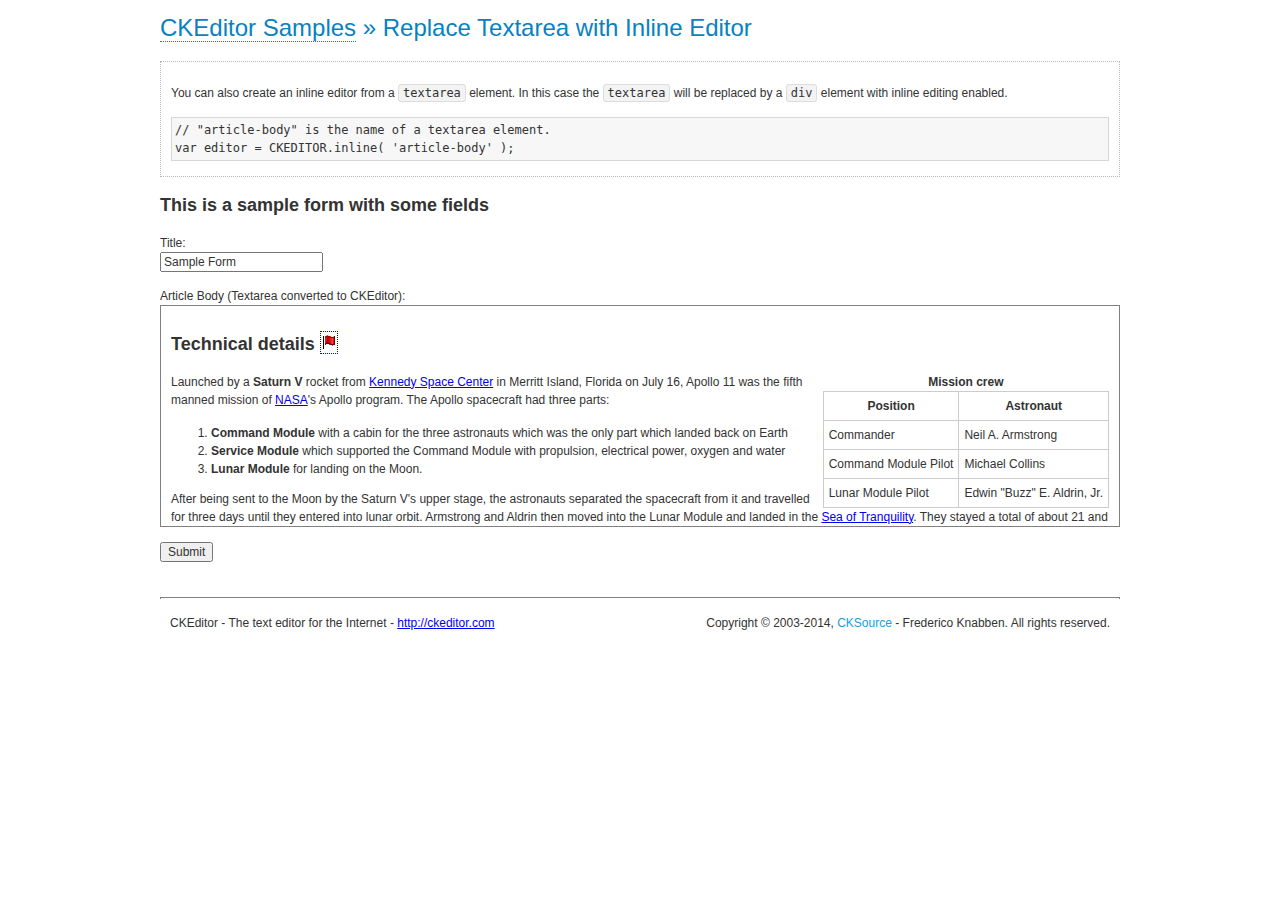
<file: src/static/ckeditor/samples/inlinetextarea.html>
<!DOCTYPE html>
<!--
Copyright (c) 2003-2014, CKSource - Frederico Knabben. All rights reserved.
For licensing, see LICENSE.md or http://ckeditor.com/license
-->
<html>
<head>
	<meta charset="utf-8">
	<title>Replace Textarea with Inline Editor &mdash; CKEditor Sample</title>
	<script src="../ckeditor.js"></script>
	<link href="sample.css" rel="stylesheet">
	<style>

		/* Style the CKEditor element to look like a textfield */
		.cke_textarea_inline
		{
			padding: 10px;
			height: 200px;
			overflow: auto;

			border: 1px solid gray;
			-webkit-appearance: textfield;
		}

	</style>
</head>
<body>
	<h1 class="samples">
		<a href="index.html">CKEditor Samples</a> &raquo; Replace Textarea with Inline Editor
	</h1>
	<div class="description">
		<p>
			You can also create an inline editor from a <code>textarea</code>
			element. In this case the <code>textarea</code> will be replaced
			by a <code>div</code> element with inline editing enabled.
		</p>
<pre class="samples">
// "article-body" is the name of a textarea element.
var editor = CKEDITOR.inline( 'article-body' );
</pre>
	</div>
	<form action="sample_posteddata.php" method="post">
		<h2>This is a sample form with some fields</h2>
		<p>
			Title:<br>
			<input type="text" name="title" value="Sample Form"></p>
		<p>
			Article Body (Textarea converted to CKEditor):<br>
			<textarea name="article-body" style="height: 200px">
				&lt;h2&gt;Technical details &lt;a id="tech-details" name="tech-details"&gt;&lt;/a&gt;&lt;/h2&gt;

				&lt;table align="right" border="1" bordercolor="#ccc" cellpadding="5" cellspacing="0" style="border-collapse:collapse;margin:10px 0 10px 15px;"&gt;
					&lt;caption&gt;&lt;strong&gt;Mission crew&lt;/strong&gt;&lt;/caption&gt;
					&lt;thead&gt;
					&lt;tr&gt;
						&lt;th scope="col"&gt;Position&lt;/th&gt;
						&lt;th scope="col"&gt;Astronaut&lt;/th&gt;
					&lt;/tr&gt;
					&lt;/thead&gt;
					&lt;tbody&gt;
					&lt;tr&gt;
						&lt;td&gt;Commander&lt;/td&gt;
						&lt;td&gt;Neil A. Armstrong&lt;/td&gt;
					&lt;/tr&gt;
					&lt;tr&gt;
						&lt;td&gt;Command Module Pilot&lt;/td&gt;
						&lt;td&gt;Michael Collins&lt;/td&gt;
					&lt;/tr&gt;
					&lt;tr&gt;
						&lt;td&gt;Lunar Module Pilot&lt;/td&gt;
						&lt;td&gt;Edwin &quot;Buzz&quot; E. Aldrin, Jr.&lt;/td&gt;
					&lt;/tr&gt;
					&lt;/tbody&gt;
				&lt;/table&gt;

				&lt;p&gt;Launched by a &lt;strong&gt;Saturn V&lt;/strong&gt; rocket from &lt;a href="http://en.wikipedia.org/wiki/Kennedy_Space_Center" title="Kennedy Space Center"&gt;Kennedy Space Center&lt;/a&gt; in Merritt Island, Florida on July 16, Apollo 11 was the fifth manned mission of &lt;a href="http://en.wikipedia.org/wiki/NASA" title="NASA"&gt;NASA&lt;/a&gt;&#39;s Apollo program. The Apollo spacecraft had three parts:&lt;/p&gt;

				&lt;ol&gt;
					&lt;li&gt;&lt;strong&gt;Command Module&lt;/strong&gt; with a cabin for the three astronauts which was the only part which landed back on Earth&lt;/li&gt;
					&lt;li&gt;&lt;strong&gt;Service Module&lt;/strong&gt; which supported the Command Module with propulsion, electrical power, oxygen and water&lt;/li&gt;
					&lt;li&gt;&lt;strong&gt;Lunar Module&lt;/strong&gt; for landing on the Moon.&lt;/li&gt;
				&lt;/ol&gt;

				&lt;p&gt;After being sent to the Moon by the Saturn V&#39;s upper stage, the astronauts separated the spacecraft from it and travelled for three days until they entered into lunar orbit. Armstrong and Aldrin then moved into the Lunar Module and landed in the &lt;a href="http://en.wikipedia.org/wiki/Mare_Tranquillitatis" title="Mare Tranquillitatis"&gt;Sea of Tranquility&lt;/a&gt;. They stayed a total of about 21 and a half hours on the lunar surface. After lifting off in the upper part of the Lunar Module and rejoining Collins in the Command Module, they returned to Earth and landed in the &lt;a href="http://en.wikipedia.org/wiki/Pacific_Ocean" title="Pacific Ocean"&gt;Pacific Ocean&lt;/a&gt; on July 24.&lt;/p&gt;

				&lt;hr /&gt;
				&lt;p style="text-align: right;"&gt;&lt;small&gt;Source: &lt;a href="http://en.wikipedia.org/wiki/Apollo_11"&gt;Wikipedia.org&lt;/a&gt;&lt;/small&gt;&lt;/p&gt;
			</textarea>
		</p>
		<p>
			<input type="submit" value="Submit">
		</p>
	</form>

	<script>
		CKEDITOR.inline( 'article-body' );
	</script>
	<div id="footer">
		<hr>
		<p contenteditable="true">
			CKEditor - The text editor for the Internet - <a class="samples" href="http://ckeditor.com/">
				http://ckeditor.com</a>
		</p>
		<p id="copy">
			Copyright &copy; 2003-2014, <a class="samples" href="http://cksource.com/">CKSource</a>
			- Frederico Knabben. All rights reserved.
		</p>
	</div>
</body>
</html>
</file>
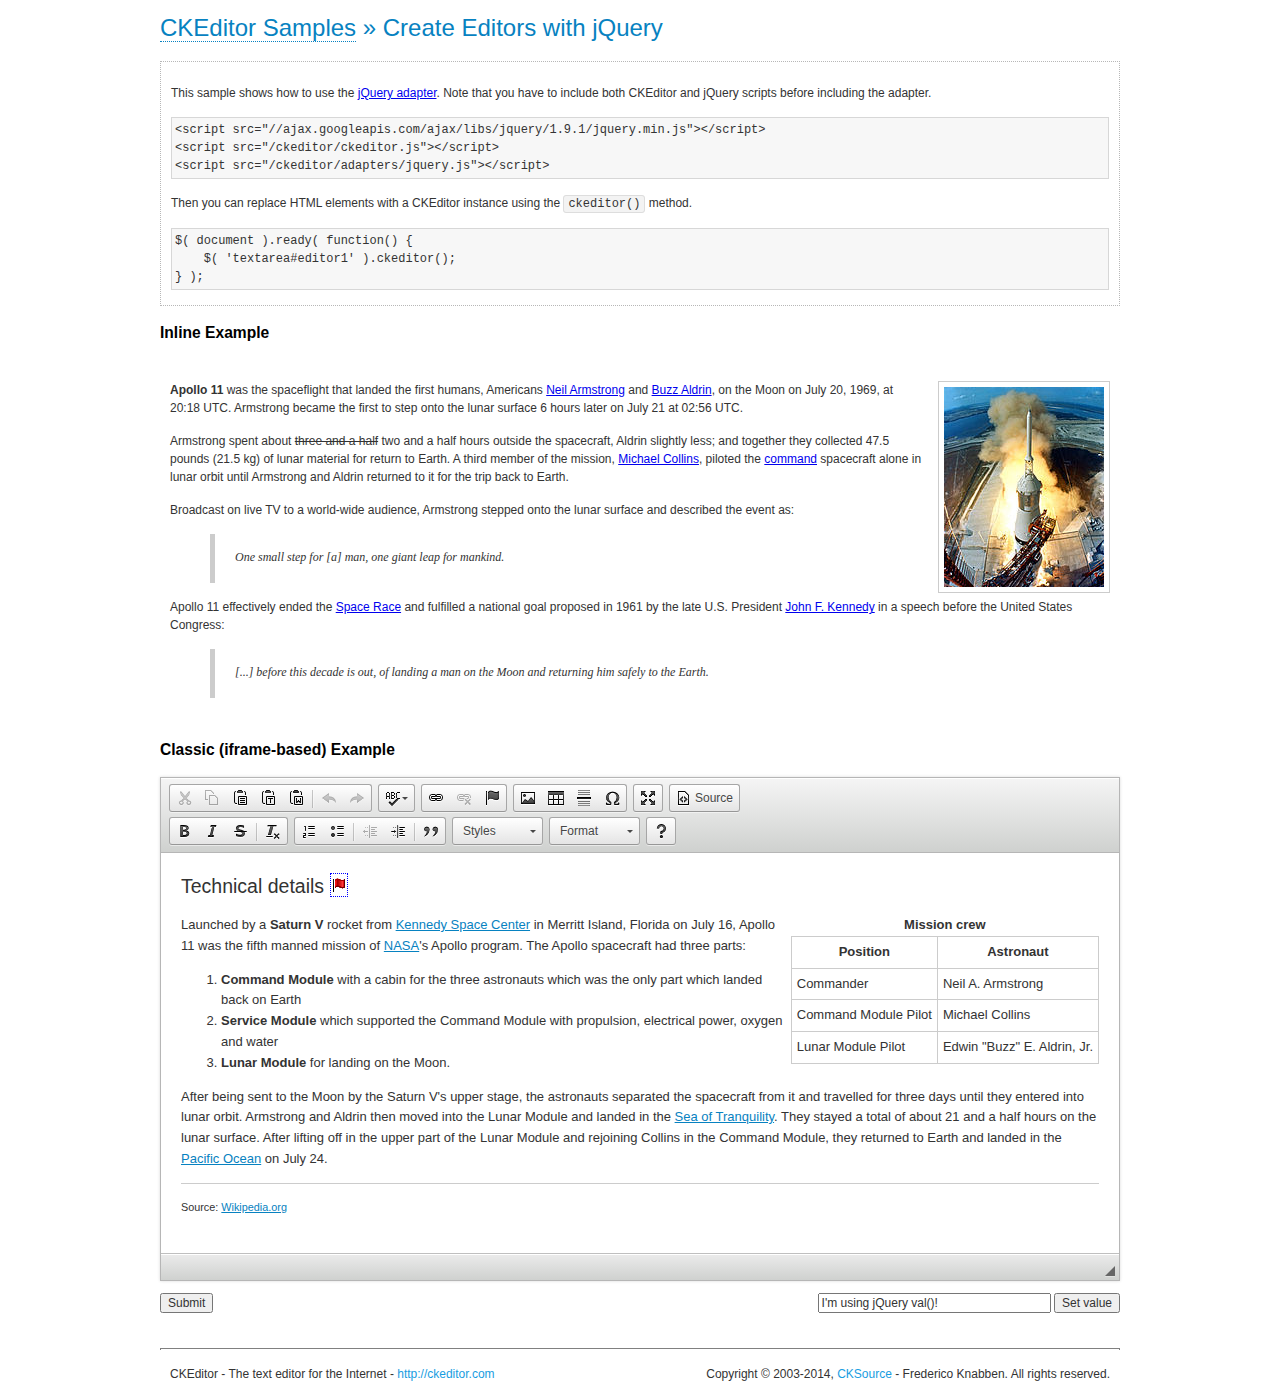
<file: src/static/ckeditor/samples/jquery.html>
<!DOCTYPE html>
<!--
Copyright (c) 2003-2014, CKSource - Frederico Knabben. All rights reserved.
For licensing, see LICENSE.md or http://ckeditor.com/license
-->
<html>
<head>
	<meta charset="utf-8">
	<title>jQuery Adapter &mdash; CKEditor Sample</title>
	<script src="http://code.jquery.com/jquery-1.11.0.min.js"></script>
	<script src="../ckeditor.js"></script>
	<script src="../adapters/jquery.js"></script>
	<link href="sample.css" rel="stylesheet">
	<style>

		#editable
		{
			padding: 10px;
			float: left;
		}

	</style>
	<script>

		CKEDITOR.disableAutoInline = true;

		$( document ).ready( function() {
			$( '#editor1' ).ckeditor(); // Use CKEDITOR.replace() if element is <textarea>.
			$( '#editable' ).ckeditor(); // Use CKEDITOR.inline().
		} );

		function setValue() {
			$( '#editor1' ).val( $( 'input#val' ).val() );
		}

	</script>
</head>
<body>
	<h1 class="samples">
		<a href="index.html" id="a-test">CKEditor Samples</a> &raquo; Create Editors with jQuery
	</h1>
	<form action="sample_posteddata.php" method="post">
		<div class="description">
			<p>
				This sample shows how to use the <a href="http://docs.ckeditor.com/#!/guide/dev_jquery">jQuery adapter</a>.
				Note that you have to include both CKEditor and jQuery scripts before including the adapter.
			</p>

<pre class="samples">
&lt;script src="//ajax.googleapis.com/ajax/libs/jquery/1.9.1/jquery.min.js"&gt;&lt;/script&gt;
&lt;script src="/ckeditor/ckeditor.js"&gt;&lt;/script&gt;
&lt;script src="/ckeditor/adapters/jquery.js"&gt;&lt;/script&gt;
</pre>

			<p>Then you can replace HTML elements with a CKEditor instance using the <code>ckeditor()</code> method.</p>

<pre class="samples">
$( document ).ready( function() {
	$( 'textarea#editor1' ).ckeditor();
} );
</pre>
		</div>

		<h2 class="samples">Inline Example</h2>

		<div id="editable" contenteditable="true">
			<p><img alt="Saturn V carrying Apollo 11" class="right" src="assets/sample.jpg"/><b>Apollo 11</b> was the spaceflight that landed the first humans, Americans <a href="http://en.wikipedia.org/wiki/Neil_Armstrong" title="Neil Armstrong">Neil Armstrong</a> and <a href="http://en.wikipedia.org/wiki/Buzz_Aldrin" title="Buzz Aldrin">Buzz Aldrin</a>, on the Moon on July 20, 1969, at 20:18 UTC. Armstrong became the first to step onto the lunar surface 6 hours later on July 21 at 02:56 UTC.</p>
			<p>Armstrong spent about <s>three and a half</s> two and a half hours outside the spacecraft, Aldrin slightly less; and together they collected 47.5 pounds (21.5&nbsp;kg) of lunar material for return to Earth. A third member of the mission, <a href="http://en.wikipedia.org/wiki/Michael_Collins_(astronaut)" title="Michael Collins (astronaut)">Michael Collins</a>, piloted the <a href="http://en.wikipedia.org/wiki/Apollo_Command/Service_Module" title="Apollo Command/Service Module">command</a> spacecraft alone in lunar orbit until Armstrong and Aldrin returned to it for the trip back to Earth.
			<p>Broadcast on live TV to a world-wide audience, Armstrong stepped onto the lunar surface and described the event as:</p>
			<blockquote><p>One small step for [a] man, one giant leap for mankind.</p></blockquote> <p>Apollo 11 effectively ended the <a href="http://en.wikipedia.org/wiki/Space_Race" title="Space Race">Space Race</a> and fulfilled a national goal proposed in 1961 by the late U.S. President <a href="http://en.wikipedia.org/wiki/John_F._Kennedy" title="John F. Kennedy">John F. Kennedy</a> in a speech before the United States Congress:</p> <blockquote><p>[...] before this decade is out, of landing a man on the Moon and returning him safely to the Earth.</p></blockquote>
		</div>

		<br style="clear: both">

		<h2 class="samples">Classic (iframe-based) Example</h2>

		<textarea cols="80" id="editor1" name="editor1" rows="10">
			&lt;h2&gt;Technical details &lt;a id=&quot;tech-details&quot; name=&quot;tech-details&quot;&gt;&lt;/a&gt;&lt;/h2&gt; &lt;table align=&quot;right&quot; border=&quot;1&quot; bordercolor=&quot;#ccc&quot; cellpadding=&quot;5&quot; cellspacing=&quot;0&quot; style=&quot;border-collapse:collapse;margin:10px 0 10px 15px;&quot;&gt; &lt;caption&gt;&lt;strong&gt;Mission crew&lt;/strong&gt;&lt;/caption&gt; &lt;thead&gt; &lt;tr&gt; &lt;th scope=&quot;col&quot;&gt;Position&lt;/th&gt; &lt;th scope=&quot;col&quot;&gt;Astronaut&lt;/th&gt; &lt;/tr&gt; &lt;/thead&gt; &lt;tbody&gt; &lt;tr&gt; &lt;td&gt;Commander&lt;/td&gt; &lt;td&gt;Neil A. Armstrong&lt;/td&gt; &lt;/tr&gt; &lt;tr&gt; &lt;td&gt;Command Module Pilot&lt;/td&gt; &lt;td&gt;Michael Collins&lt;/td&gt; &lt;/tr&gt; &lt;tr&gt; &lt;td&gt;Lunar Module Pilot&lt;/td&gt; &lt;td&gt;Edwin &amp;quot;Buzz&amp;quot; E. Aldrin, Jr.&lt;/td&gt; &lt;/tr&gt; &lt;/tbody&gt; &lt;/table&gt; &lt;p&gt;Launched by a &lt;strong&gt;Saturn V&lt;/strong&gt; rocket from &lt;a href=&quot;http://en.wikipedia.org/wiki/Kennedy_Space_Center&quot; title=&quot;Kennedy Space Center&quot;&gt;Kennedy Space Center&lt;/a&gt; in Merritt Island, Florida on July 16, Apollo 11 was the fifth manned mission of &lt;a href=&quot;http://en.wikipedia.org/wiki/NASA&quot; title=&quot;NASA&quot;&gt;NASA&lt;/a&gt;&amp;#39;s Apollo program. The Apollo spacecraft had three parts:&lt;/p&gt; &lt;ol&gt; &lt;li&gt;&lt;strong&gt;Command Module&lt;/strong&gt; with a cabin for the three astronauts which was the only part which landed back on Earth&lt;/li&gt; &lt;li&gt;&lt;strong&gt;Service Module&lt;/strong&gt; which supported the Command Module with propulsion, electrical power, oxygen and water&lt;/li&gt; &lt;li&gt;&lt;strong&gt;Lunar Module&lt;/strong&gt; for landing on the Moon.&lt;/li&gt; &lt;/ol&gt; &lt;p&gt;After being sent to the Moon by the Saturn V&amp;#39;s upper stage, the astronauts separated the spacecraft from it and travelled for three days until they entered into lunar orbit. Armstrong and Aldrin then moved into the Lunar Module and landed in the &lt;a href=&quot;http://en.wikipedia.org/wiki/Mare_Tranquillitatis&quot; title=&quot;Mare Tranquillitatis&quot;&gt;Sea of Tranquility&lt;/a&gt;. They stayed a total of about 21 and a half hours on the lunar surface. After lifting off in the upper part of the Lunar Module and rejoining Collins in the Command Module, they returned to Earth and landed in the &lt;a href=&quot;http://en.wikipedia.org/wiki/Pacific_Ocean&quot; title=&quot;Pacific Ocean&quot;&gt;Pacific Ocean&lt;/a&gt; on July 24.&lt;/p&gt; &lt;hr/&gt; &lt;p style=&quot;text-align: right;&quot;&gt;&lt;small&gt;Source: &lt;a href=&quot;http://en.wikipedia.org/wiki/Apollo_11&quot;&gt;Wikipedia.org&lt;/a&gt;&lt;/small&gt;&lt;/p&gt;
		</textarea>

		<p style="overflow: hidden">
			<input style="float: left" type="submit" value="Submit">
			<span style="float: right">
				<input type="text" id="val" value="I'm using jQuery val()!" size="30">
				<input onclick="setValue();" type="button" value="Set value">
			</span>
		</p>
	</form>
	<div id="footer">
		<hr>
		<p>
			CKEditor - The text editor for the Internet - <a class="samples" href="http://ckeditor.com/">http://ckeditor.com</a>
		</p>
		<p id="copy">
			Copyright &copy; 2003-2014, <a class="samples" href="http://cksource.com/">CKSource</a> - Frederico
			Knabben. All rights reserved.
		</p>
	</div>
</body>
</html>
</file>
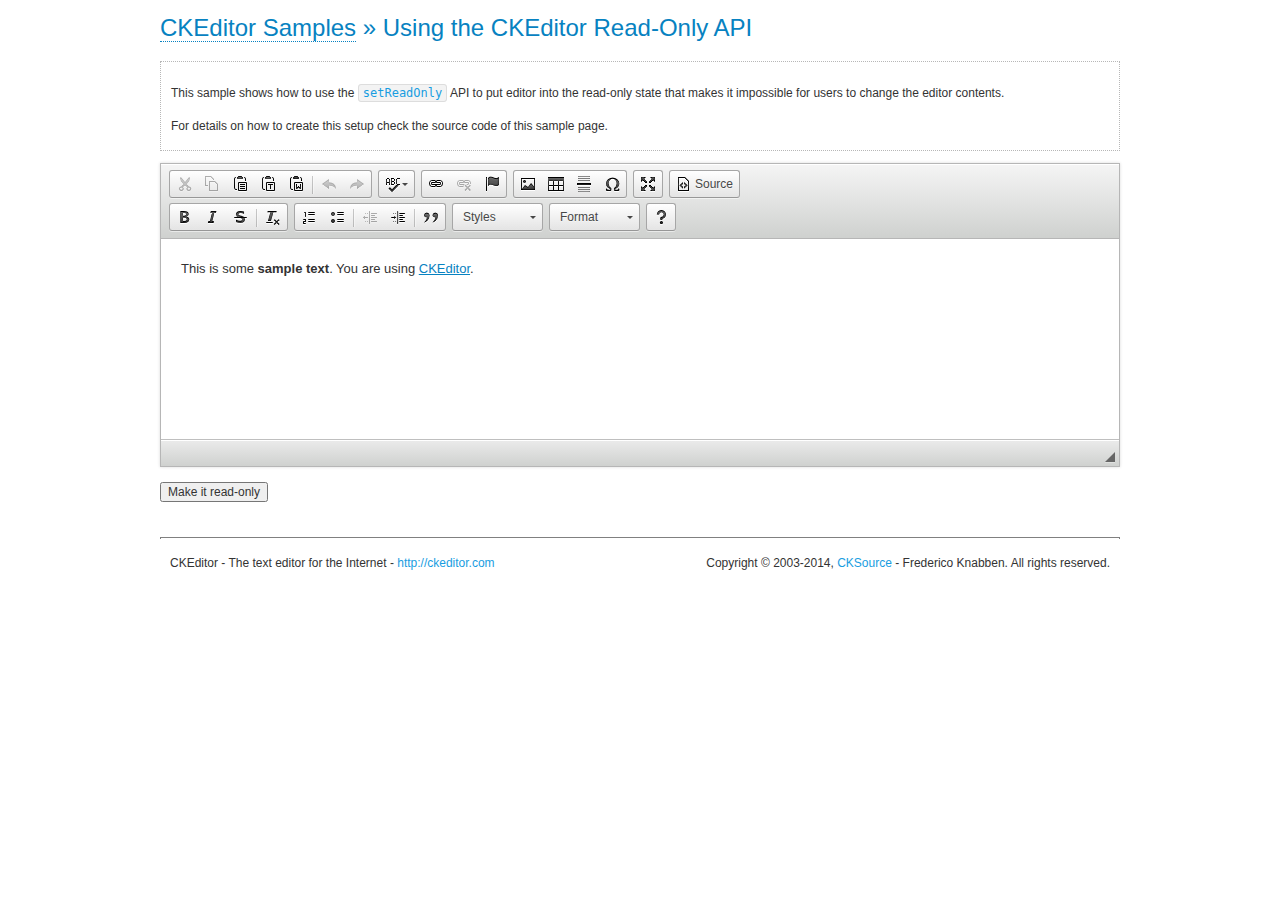
<file: src/static/ckeditor/samples/readonly.html>
<!DOCTYPE html>
<!--
Copyright (c) 2003-2014, CKSource - Frederico Knabben. All rights reserved.
For licensing, see LICENSE.md or http://ckeditor.com/license
-->
<html>
<head>
	<meta charset="utf-8">
	<title>Using the CKEditor Read-Only API &mdash; CKEditor Sample</title>
	<script src="../ckeditor.js"></script>
	<link rel="stylesheet" href="sample.css">
	<script>

		var editor;

		// The instanceReady event is fired, when an instance of CKEditor has finished
		// its initialization.
		CKEDITOR.on( 'instanceReady', function( ev ) {
			editor = ev.editor;

			// Show this "on" button.
			document.getElementById( 'readOnlyOn' ).style.display = '';

			// Event fired when the readOnly property changes.
			editor.on( 'readOnly', function() {
				document.getElementById( 'readOnlyOn' ).style.display = this.readOnly ? 'none' : '';
				document.getElementById( 'readOnlyOff' ).style.display = this.readOnly ? '' : 'none';
			});
		});

		function toggleReadOnly( isReadOnly ) {
			// Change the read-only state of the editor.
			// http://docs.ckeditor.com/#!/api/CKEDITOR.editor-method-setReadOnly
			editor.setReadOnly( isReadOnly );
		}

	</script>
</head>
<body>
	<h1 class="samples">
		<a href="index.html">CKEditor Samples</a> &raquo; Using the CKEditor Read-Only API
	</h1>
	<div class="description">
		<p>
			This sample shows how to use the
			<code><a class="samples" href="http://docs.ckeditor.com/#!/api/CKEDITOR.editor-method-setReadOnly">setReadOnly</a></code>
			API to put editor into the read-only state that makes it impossible for users to change the editor contents.
		</p>
		<p>
			For details on how to create this setup check the source code of this sample page.
		</p>
	</div>
	<form action="sample_posteddata.php" method="post">
		<p>
			<textarea class="ckeditor" id="editor1" name="editor1" cols="100" rows="10">&lt;p&gt;This is some &lt;strong&gt;sample text&lt;/strong&gt;. You are using &lt;a href="http://ckeditor.com/"&gt;CKEditor&lt;/a&gt;.&lt;/p&gt;</textarea>
		</p>
		<p>
			<input id="readOnlyOn" onclick="toggleReadOnly();" type="button" value="Make it read-only" style="display:none">
			<input id="readOnlyOff" onclick="toggleReadOnly( false );" type="button" value="Make it editable again" style="display:none">
		</p>
	</form>
	<div id="footer">
		<hr>
		<p>
			CKEditor - The text editor for the Internet - <a class="samples" href="http://ckeditor.com/">http://ckeditor.com</a>
		</p>
		<p id="copy">
			Copyright &copy; 2003-2014, <a class="samples" href="http://cksource.com/">CKSource</a> - Frederico
			Knabben. All rights reserved.
		</p>
	</div>
</body>
</html>
</file>
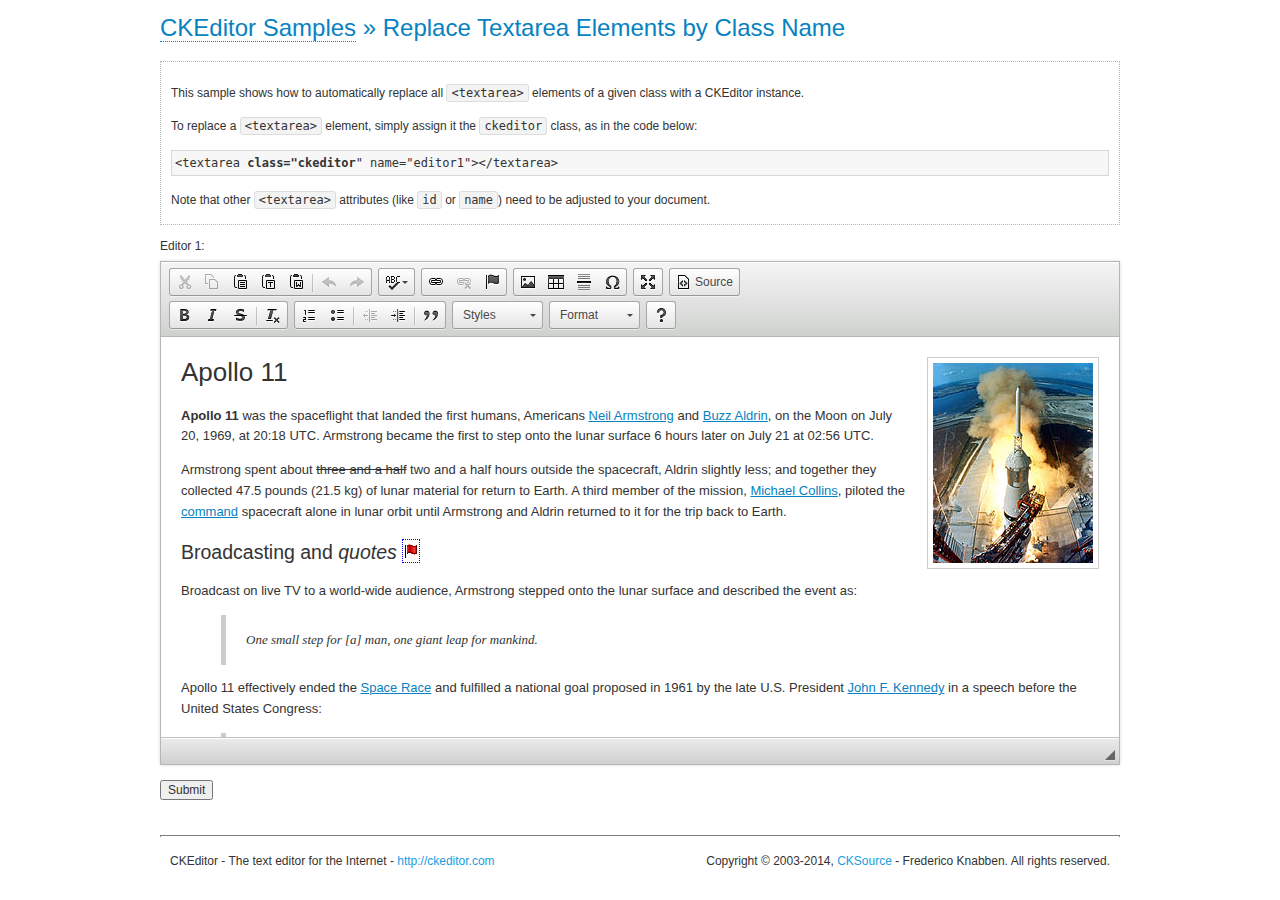
<file: src/static/ckeditor/samples/replacebyclass.html>
<!DOCTYPE html>
<!--
Copyright (c) 2003-2014, CKSource - Frederico Knabben. All rights reserved.
For licensing, see LICENSE.md or http://ckeditor.com/license
-->
<html>
<head>
	<meta charset="utf-8">
	<title>Replace Textareas by Class Name &mdash; CKEditor Sample</title>
	<script src="../ckeditor.js"></script>
	<link rel="stylesheet" href="sample.css">
</head>
<body>
	<h1 class="samples">
		<a href="index.html">CKEditor Samples</a> &raquo; Replace Textarea Elements by Class Name
	</h1>
	<div class="description">
		<p>
			This sample shows how to automatically replace all <code>&lt;textarea&gt;</code> elements
			of a given class with a CKEditor instance.
		</p>
		<p>
			To replace a <code>&lt;textarea&gt;</code> element, simply assign it the <code>ckeditor</code>
			class, as in the code below:
		</p>
<pre class="samples">
&lt;textarea <strong>class="ckeditor</strong>" name="editor1"&gt;&lt;/textarea&gt;
</pre>
		<p>
			Note that other <code>&lt;textarea&gt;</code> attributes (like <code>id</code> or <code>name</code>) need to be adjusted to your document.
		</p>
	</div>
	<form action="sample_posteddata.php" method="post">
		<p>
			<label for="editor1">
				Editor 1:
			</label>
			<textarea class="ckeditor" cols="80" id="editor1" name="editor1" rows="10">
				&lt;h1&gt;&lt;img alt=&quot;Saturn V carrying Apollo 11&quot; class=&quot;right&quot; src=&quot;assets/sample.jpg&quot;/&gt; Apollo 11&lt;/h1&gt; &lt;p&gt;&lt;b&gt;Apollo 11&lt;/b&gt; was the spaceflight that landed the first humans, Americans &lt;a href=&quot;http://en.wikipedia.org/wiki/Neil_Armstrong&quot; title=&quot;Neil Armstrong&quot;&gt;Neil Armstrong&lt;/a&gt; and &lt;a href=&quot;http://en.wikipedia.org/wiki/Buzz_Aldrin&quot; title=&quot;Buzz Aldrin&quot;&gt;Buzz Aldrin&lt;/a&gt;, on the Moon on July 20, 1969, at 20:18 UTC. Armstrong became the first to step onto the lunar surface 6 hours later on July 21 at 02:56 UTC.&lt;/p&gt; &lt;p&gt;Armstrong spent about &lt;s&gt;three and a half&lt;/s&gt; two and a half hours outside the spacecraft, Aldrin slightly less; and together they collected 47.5 pounds (21.5&amp;nbsp;kg) of lunar material for return to Earth. A third member of the mission, &lt;a href=&quot;http://en.wikipedia.org/wiki/Michael_Collins_(astronaut)&quot; title=&quot;Michael Collins (astronaut)&quot;&gt;Michael Collins&lt;/a&gt;, piloted the &lt;a href=&quot;http://en.wikipedia.org/wiki/Apollo_Command/Service_Module&quot; title=&quot;Apollo Command/Service Module&quot;&gt;command&lt;/a&gt; spacecraft alone in lunar orbit until Armstrong and Aldrin returned to it for the trip back to Earth.&lt;/p&gt; &lt;h2&gt;Broadcasting and &lt;em&gt;quotes&lt;/em&gt; &lt;a id=&quot;quotes&quot; name=&quot;quotes&quot;&gt;&lt;/a&gt;&lt;/h2&gt; &lt;p&gt;Broadcast on live TV to a world-wide audience, Armstrong stepped onto the lunar surface and described the event as:&lt;/p&gt; &lt;blockquote&gt;&lt;p&gt;One small step for [a] man, one giant leap for mankind.&lt;/p&gt;&lt;/blockquote&gt; &lt;p&gt;Apollo 11 effectively ended the &lt;a href=&quot;http://en.wikipedia.org/wiki/Space_Race&quot; title=&quot;Space Race&quot;&gt;Space Race&lt;/a&gt; and fulfilled a national goal proposed in 1961 by the late U.S. President &lt;a href=&quot;http://en.wikipedia.org/wiki/John_F._Kennedy&quot; title=&quot;John F. Kennedy&quot;&gt;John F. Kennedy&lt;/a&gt; in a speech before the United States Congress:&lt;/p&gt; &lt;blockquote&gt;&lt;p&gt;[...] before this decade is out, of landing a man on the Moon and returning him safely to the Earth.&lt;/p&gt;&lt;/blockquote&gt; &lt;h2&gt;Technical details &lt;a id=&quot;tech-details&quot; name=&quot;tech-details&quot;&gt;&lt;/a&gt;&lt;/h2&gt; &lt;table align=&quot;right&quot; border=&quot;1&quot; bordercolor=&quot;#ccc&quot; cellpadding=&quot;5&quot; cellspacing=&quot;0&quot; style=&quot;border-collapse:collapse;margin:10px 0 10px 15px;&quot;&gt; &lt;caption&gt;&lt;strong&gt;Mission crew&lt;/strong&gt;&lt;/caption&gt; &lt;thead&gt; &lt;tr&gt; &lt;th scope=&quot;col&quot;&gt;Position&lt;/th&gt; &lt;th scope=&quot;col&quot;&gt;Astronaut&lt;/th&gt; &lt;/tr&gt; &lt;/thead&gt; &lt;tbody&gt; &lt;tr&gt; &lt;td&gt;Commander&lt;/td&gt; &lt;td&gt;Neil A. Armstrong&lt;/td&gt; &lt;/tr&gt; &lt;tr&gt; &lt;td&gt;Command Module Pilot&lt;/td&gt; &lt;td&gt;Michael Collins&lt;/td&gt; &lt;/tr&gt; &lt;tr&gt; &lt;td&gt;Lunar Module Pilot&lt;/td&gt; &lt;td&gt;Edwin &amp;quot;Buzz&amp;quot; E. Aldrin, Jr.&lt;/td&gt; &lt;/tr&gt; &lt;/tbody&gt; &lt;/table&gt; &lt;p&gt;Launched by a &lt;strong&gt;Saturn V&lt;/strong&gt; rocket from &lt;a href=&quot;http://en.wikipedia.org/wiki/Kennedy_Space_Center&quot; title=&quot;Kennedy Space Center&quot;&gt;Kennedy Space Center&lt;/a&gt; in Merritt Island, Florida on July 16, Apollo 11 was the fifth manned mission of &lt;a href=&quot;http://en.wikipedia.org/wiki/NASA&quot; title=&quot;NASA&quot;&gt;NASA&lt;/a&gt;&amp;#39;s Apollo program. The Apollo spacecraft had three parts:&lt;/p&gt; &lt;ol&gt; &lt;li&gt;&lt;strong&gt;Command Module&lt;/strong&gt; with a cabin for the three astronauts which was the only part which landed back on Earth&lt;/li&gt; &lt;li&gt;&lt;strong&gt;Service Module&lt;/strong&gt; which supported the Command Module with propulsion, electrical power, oxygen and water&lt;/li&gt; &lt;li&gt;&lt;strong&gt;Lunar Module&lt;/strong&gt; for landing on the Moon.&lt;/li&gt; &lt;/ol&gt; &lt;p&gt;After being sent to the Moon by the Saturn V&amp;#39;s upper stage, the astronauts separated the spacecraft from it and travelled for three days until they entered into lunar orbit. Armstrong and Aldrin then moved into the Lunar Module and landed in the &lt;a href=&quot;http://en.wikipedia.org/wiki/Mare_Tranquillitatis&quot; title=&quot;Mare Tranquillitatis&quot;&gt;Sea of Tranquility&lt;/a&gt;. They stayed a total of about 21 and a half hours on the lunar surface. After lifting off in the upper part of the Lunar Module and rejoining Collins in the Command Module, they returned to Earth and landed in the &lt;a href=&quot;http://en.wikipedia.org/wiki/Pacific_Ocean&quot; title=&quot;Pacific Ocean&quot;&gt;Pacific Ocean&lt;/a&gt; on July 24.&lt;/p&gt; &lt;hr/&gt; &lt;p style=&quot;text-align: right;&quot;&gt;&lt;small&gt;Source: &lt;a href=&quot;http://en.wikipedia.org/wiki/Apollo_11&quot;&gt;Wikipedia.org&lt;/a&gt;&lt;/small&gt;&lt;/p&gt;
			</textarea>
		</p>
		<p>
			<input type="submit" value="Submit">
		</p>
	</form>
	<div id="footer">
		<hr>
		<p>
			CKEditor - The text editor for the Internet - <a class="samples" href="http://ckeditor.com/">http://ckeditor.com</a>
		</p>
		<p id="copy">
			Copyright &copy; 2003-2014, <a class="samples" href="http://cksource.com/">CKSource</a> - Frederico
			Knabben. All rights reserved.
		</p>
	</div>
</body>
</html>
</file>
<file: src/static/ckeditor/samples/sample.css>
/*
Copyright (c) 2003-2014, CKSource - Frederico Knabben. All rights reserved.
For licensing, see LICENSE.md or http://ckeditor.com/license
*/

html, body, h1, h2, h3, h4, h5, h6, div, span, blockquote, p, address, form, fieldset, img, ul, ol, dl, dt, dd, li, hr, table, td, th, strong, em, sup, sub, dfn, ins, del, q, cite, var, samp, code, kbd, tt, pre
{
	line-height: 1.5;
}

body
{
	padding: 10px 30px;
}

input, textarea, select, option, optgroup, button, td, th
{
	font-size: 100%;
}

pre
{
	-moz-tab-size: 4;
	-o-tab-size: 4;
	-webkit-tab-size: 4;
	tab-size: 4;
}

pre, code, kbd, samp, tt
{
	font-family: monospace,monospace;
	font-size: 1em;
}

body {
	width: 960px;
	margin: 0 auto;
}

code
{
	background: #f3f3f3;
	border: 1px solid #ddd;
	padding: 1px 4px;

	-moz-border-radius: 3px;
	-webkit-border-radius: 3px;
	border-radius: 3px;
}

abbr
{
	border-bottom: 1px dotted #555;
	cursor: pointer;
}

.new, .beta
{
	text-transform: uppercase;
	font-size: 10px;
	font-weight: bold;
	padding: 1px 4px;
	margin: 0 0 0 5px;
	color: #fff;
	float: right;

	-moz-border-radius: 3px;
	-webkit-border-radius: 3px;
	border-radius: 3px;
}

.new
{
	background: #FF7E00;
	border: 1px solid #DA8028;
	text-shadow: 0 1px 0 #C97626;

	-moz-box-shadow: 0 2px 3px 0 #FFA54E inset;
	-webkit-box-shadow: 0 2px 3px 0 #FFA54E inset;
	box-shadow: 0 2px 3px 0 #FFA54E inset;
}

.beta
{
	background: #18C0DF;
	border: 1px solid #19AAD8;
	text-shadow: 0 1px 0 #048CAD;
	font-style: italic;

	-moz-box-shadow: 0 2px 3px 0 #50D4FD inset;
	-webkit-box-shadow: 0 2px 3px 0 #50D4FD inset;
	box-shadow: 0 2px 3px 0 #50D4FD inset;
}

h1.samples
{
	color: #0782C1;
	font-size: 200%;
	font-weight: normal;
	margin: 0;
	padding: 0;
}

h1.samples a
{
	color: #0782C1;
	text-decoration: none;
	border-bottom: 1px dotted #0782C1;
}

.samples a:hover
{
	border-bottom: 1px dotted #0782C1;
}

h2.samples
{
	color: #000000;
	font-size: 130%;
	margin: 15px 0 0 0;
	padding: 0;
}

p, blockquote, address, form, pre, dl, h1.samples, h2.samples
{
	margin-bottom: 15px;
}

ul.samples
{
	margin-bottom: 15px;
}

.clear
{
	clear: both;
}

fieldset
{
	margin: 0;
	padding: 10px;
}

body, input, textarea
{
	color: #333333;
	font-family: Arial, Helvetica, sans-serif;
}

body
{
	font-size: 75%;
}

a.samples
{
	color: #189DE1;
	text-decoration: none;
}

form
{
	margin: 0;
	padding: 0;
}

pre.samples
{
	background-color: #F7F7F7;
	border: 1px solid #D7D7D7;
	overflow: auto;
	padding: 0.25em;
	white-space: pre-wrap; /* CSS 2.1 */
	word-wrap: break-word; /* IE7 */
}

#footer
{
	clear: both;
	padding-top: 10px;
}

#footer hr
{
	margin: 10px 0 15px 0;
	height: 1px;
	border: solid 1px gray;
	border-bottom: none;
}

#footer p
{
	margin: 0 10px 10px 10px;
	float: left;
}

#footer #copy
{
	float: right;
}

#outputSample
{
	width: 100%;
	table-layout: fixed;
}

#outputSample thead th
{
	color: #dddddd;
	background-color: #999999;
	padding: 4px;
	white-space: nowrap;
}

#outputSample tbody th
{
	vertical-align: top;
	text-align: left;
}

#outputSample pre
{
	margin: 0;
	padding: 0;
}

.description
{
	border: 1px dotted #B7B7B7;
	margin-bottom: 10px;
	padding: 10px 10px 0;
	overflow: hidden;
}

label
{
	display: block;
	margin-bottom: 6px;
}

/**
 *	CKEditor editables are automatically set with the "cke_editable" class
 *	plus cke_editable_(inline|themed) depending on the editor type.
 */

/* Style a bit the inline editables. */
.cke_editable.cke_editable_inline
{
	cursor: pointer;
}

/* Once an editable element gets focused, the "cke_focus" class is
   added to it, so we can style it differently. */
.cke_editable.cke_editable_inline.cke_focus
{
	box-shadow: inset 0px 0px 20px 3px #ddd, inset 0 0 1px #000;
	outline: none;
	background: #eee;
	cursor: text;
}

/* Avoid pre-formatted overflows inline editable. */
.cke_editable_inline pre
{
	white-space: pre-wrap;
	word-wrap: break-word;
}

/**
 *	Samples index styles.
 */

.twoColumns,
.twoColumnsLeft,
.twoColumnsRight
{
	overflow: hidden;
}

.twoColumnsLeft,
.twoColumnsRight
{
	width: 45%;
}

.twoColumnsLeft
{
	float: left;
}

.twoColumnsRight
{
	float: right;
}

dl.samples
{
	padding: 0 0 0 40px;
}
dl.samples > dt
{
	display: list-item;
	list-style-type: disc;
	list-style-position: outside;
	margin: 0 0 3px;
}
dl.samples > dd
{
	margin: 0 0 3px;
}
.warning
{
	color: #ff0000;
	background-color: #FFCCBA;
	border: 2px dotted #ff0000;
	padding: 15px 10px;
	margin: 10px 0;
}

/* Used on inline samples */

blockquote
{
	font-style: italic;
	font-family: Georgia, Times, "Times New Roman", serif;
	padding: 2px 0;
	border-style: solid;
	border-color: #ccc;
	border-width: 0;
}

.cke_contents_ltr blockquote
{
	padding-left: 20px;
	padding-right: 8px;
	border-left-width: 5px;
}

.cke_contents_rtl blockquote
{
	padding-left: 8px;
	padding-right: 20px;
	border-right-width: 5px;
}

img.right {
	border: 1px solid #ccc;
	float: right;
	margin-left: 15px;
	padding: 5px;
}

img.left {
	border: 1px solid #ccc;
	float: left;
	margin-right: 15px;
	padding: 5px;
}

.marker
{
	background-color: Yellow;
}
</file>
